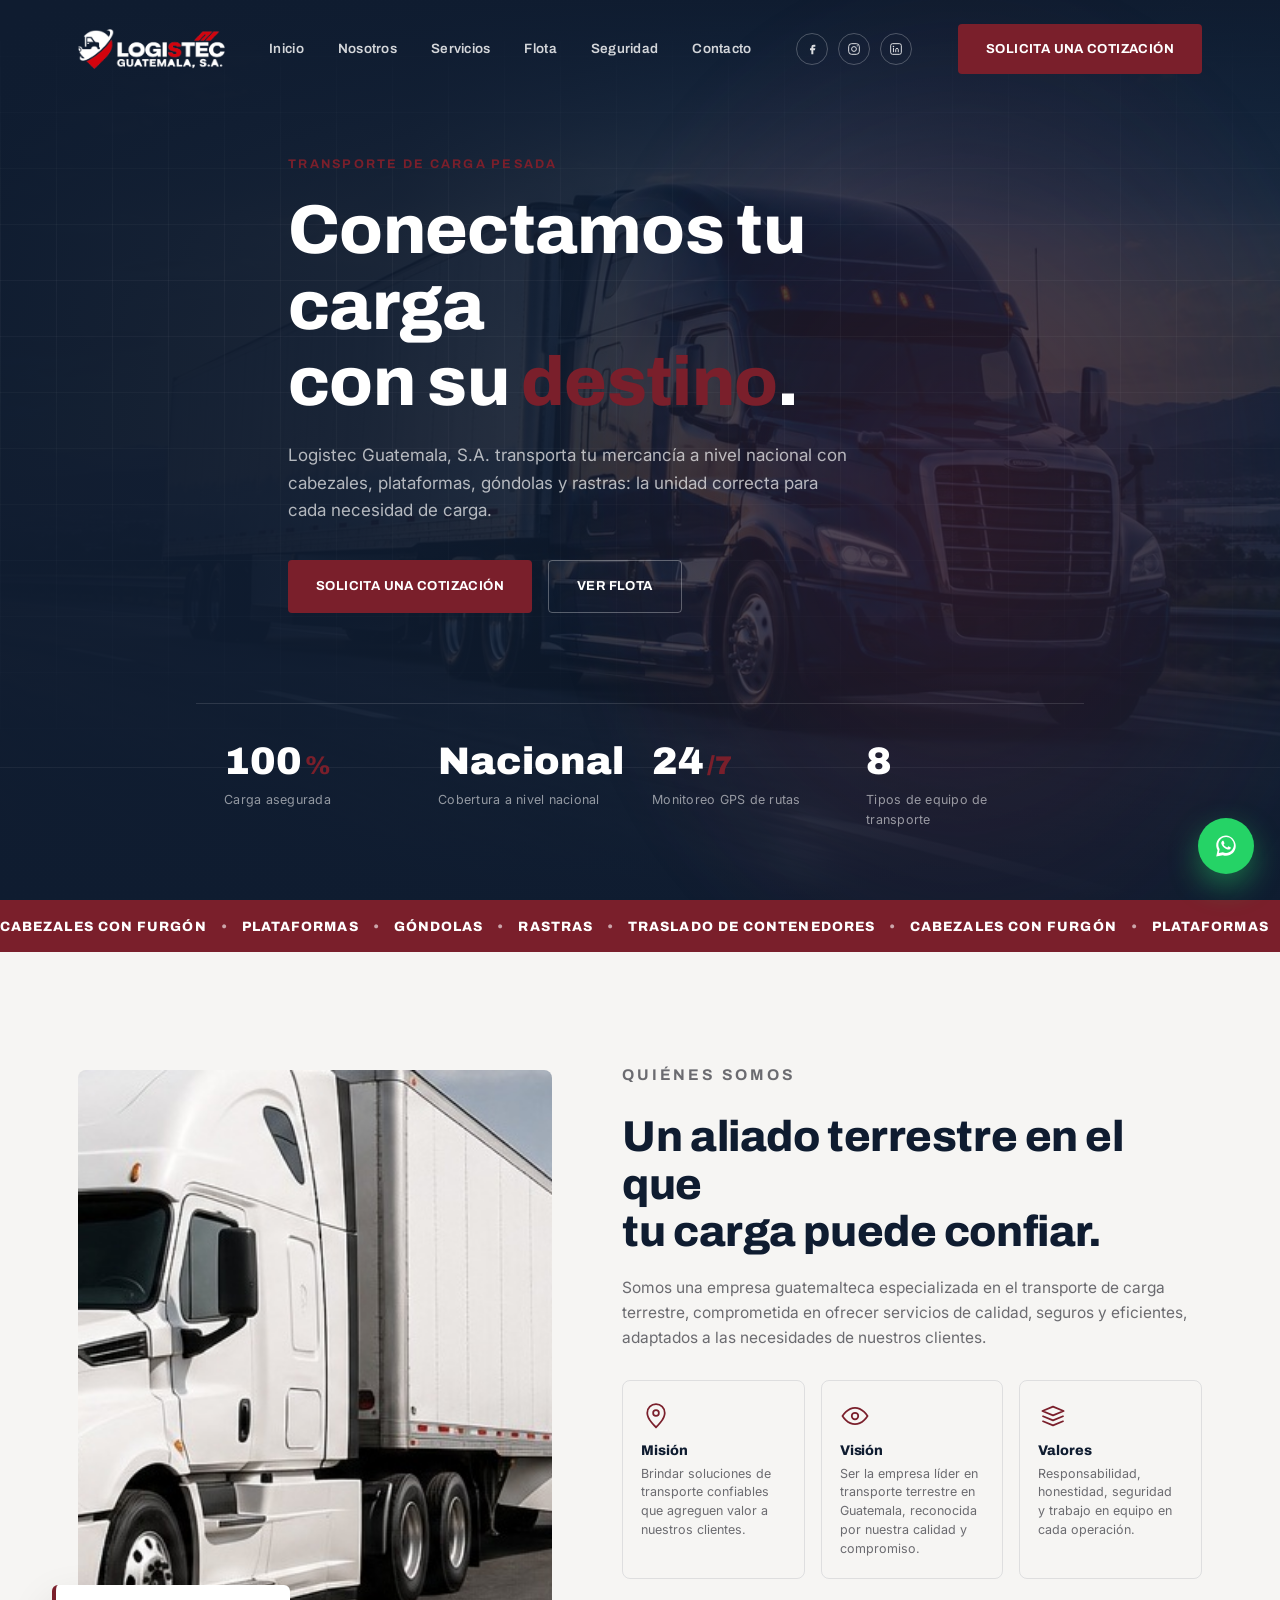
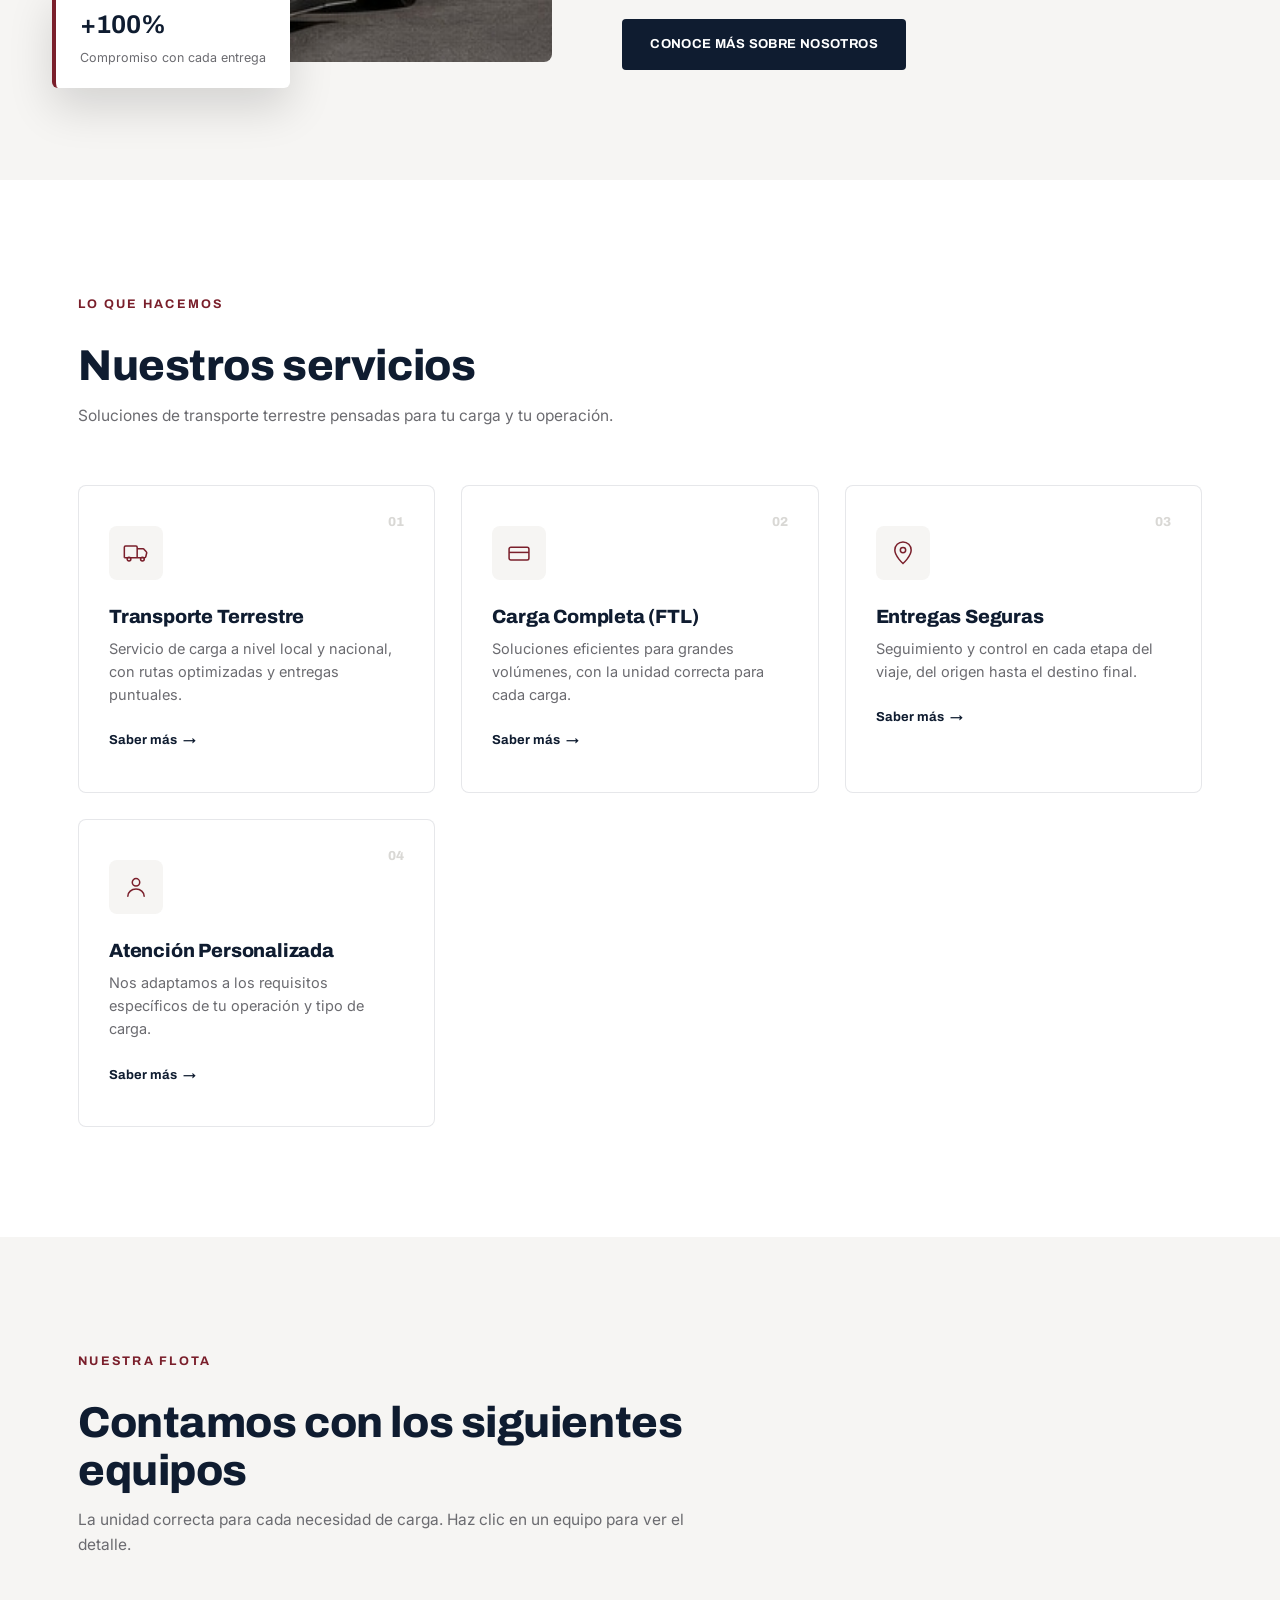
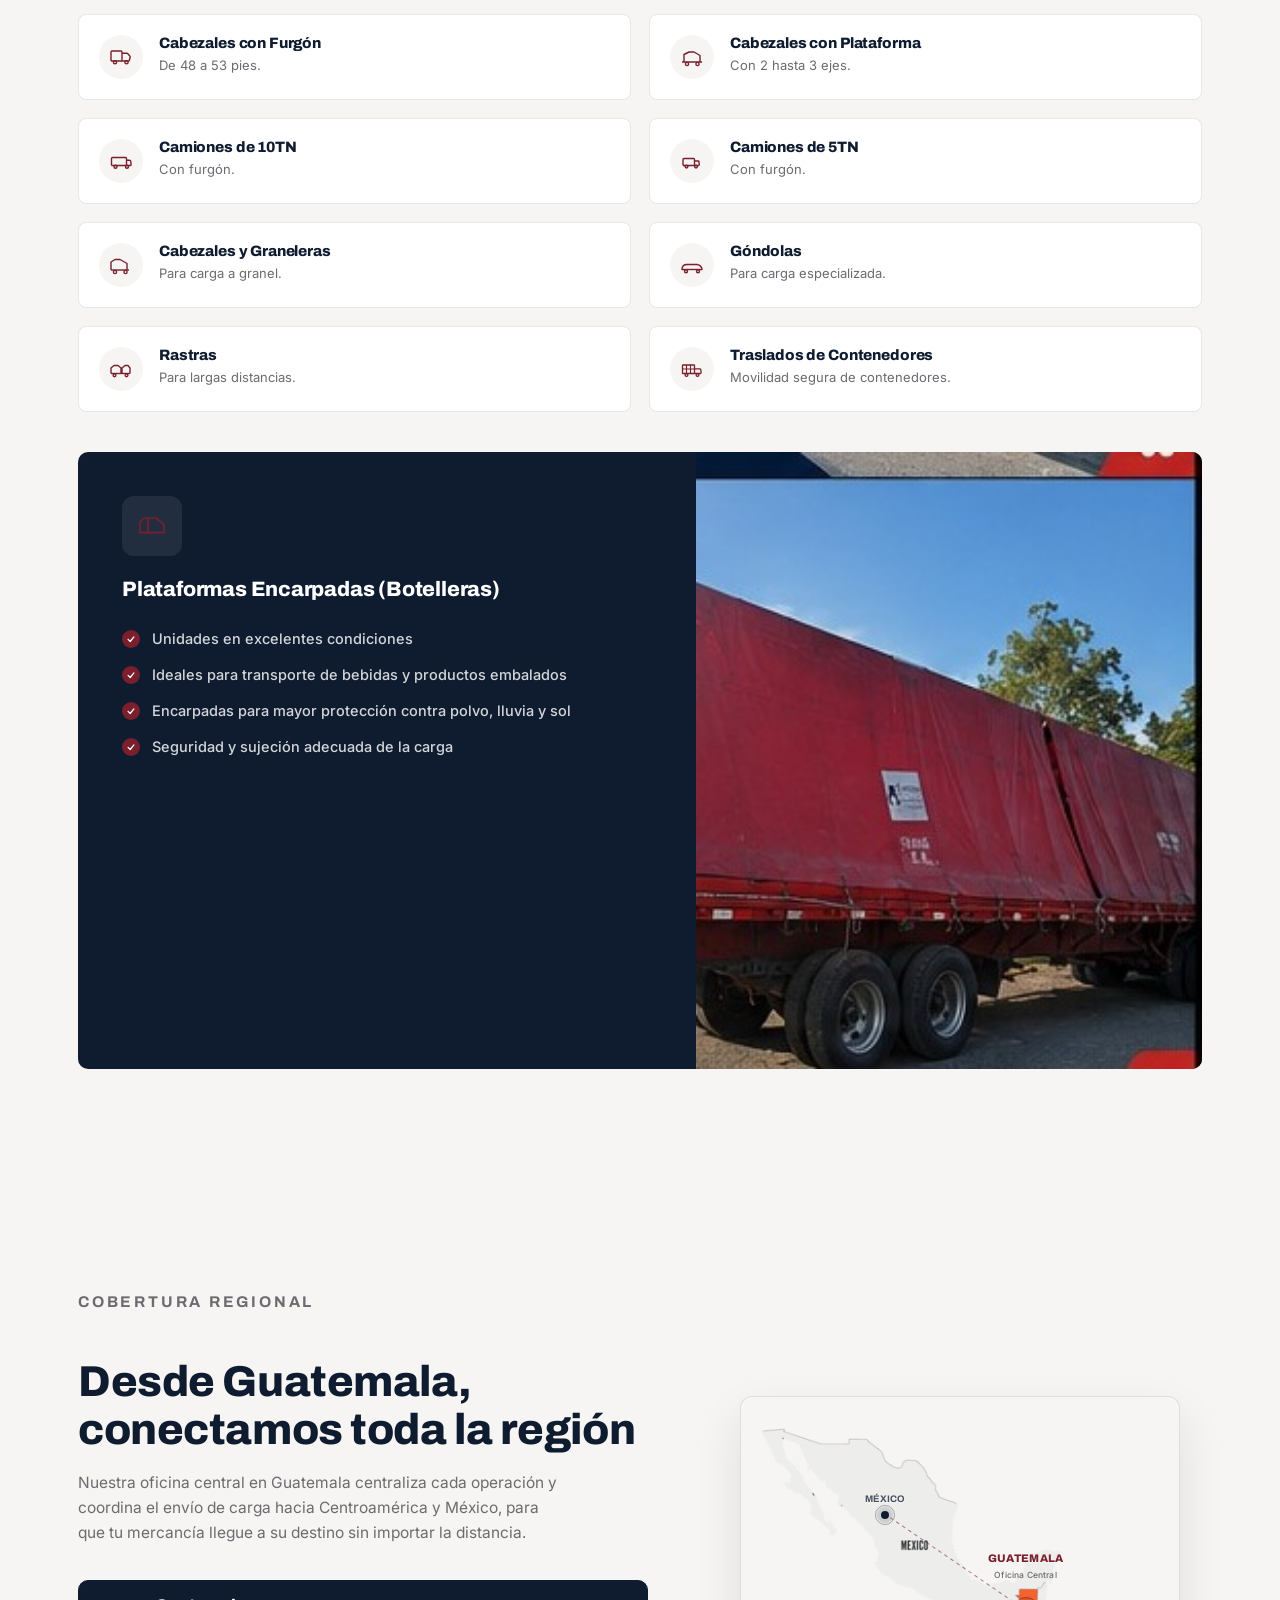
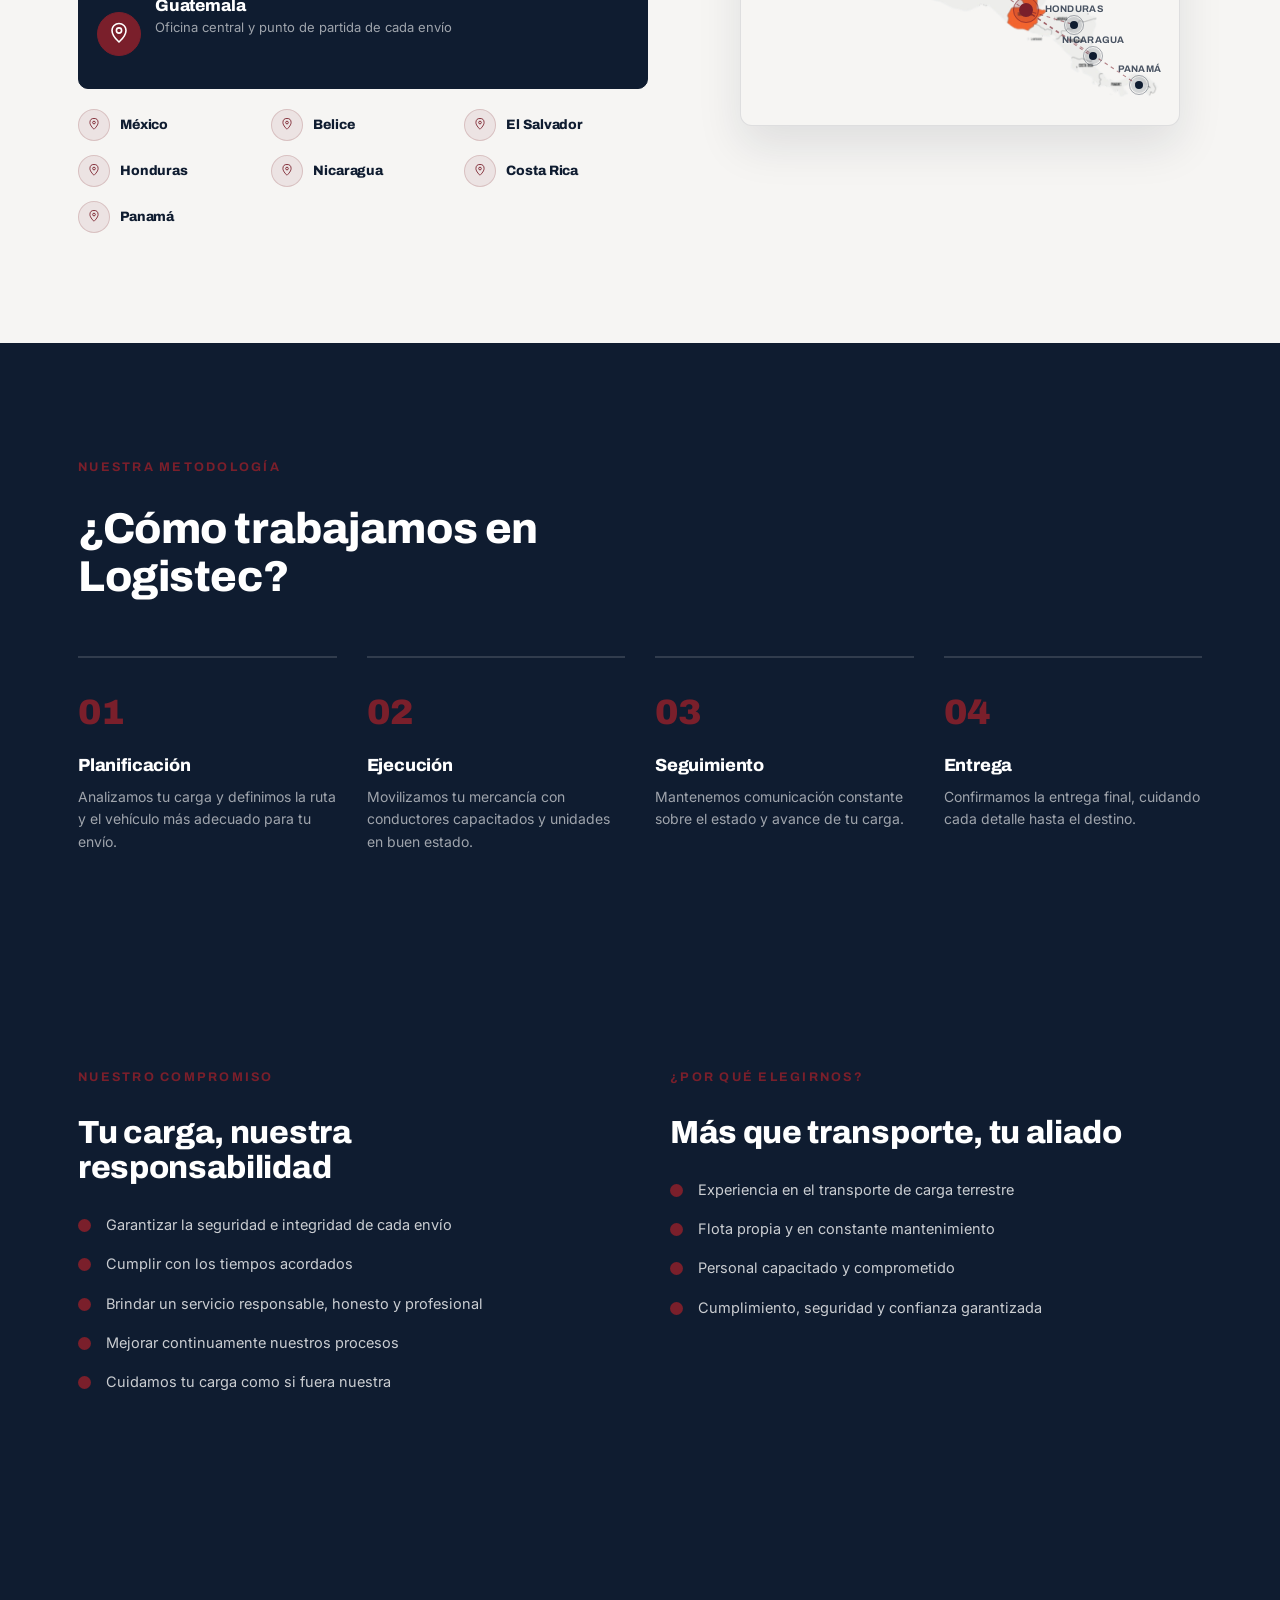
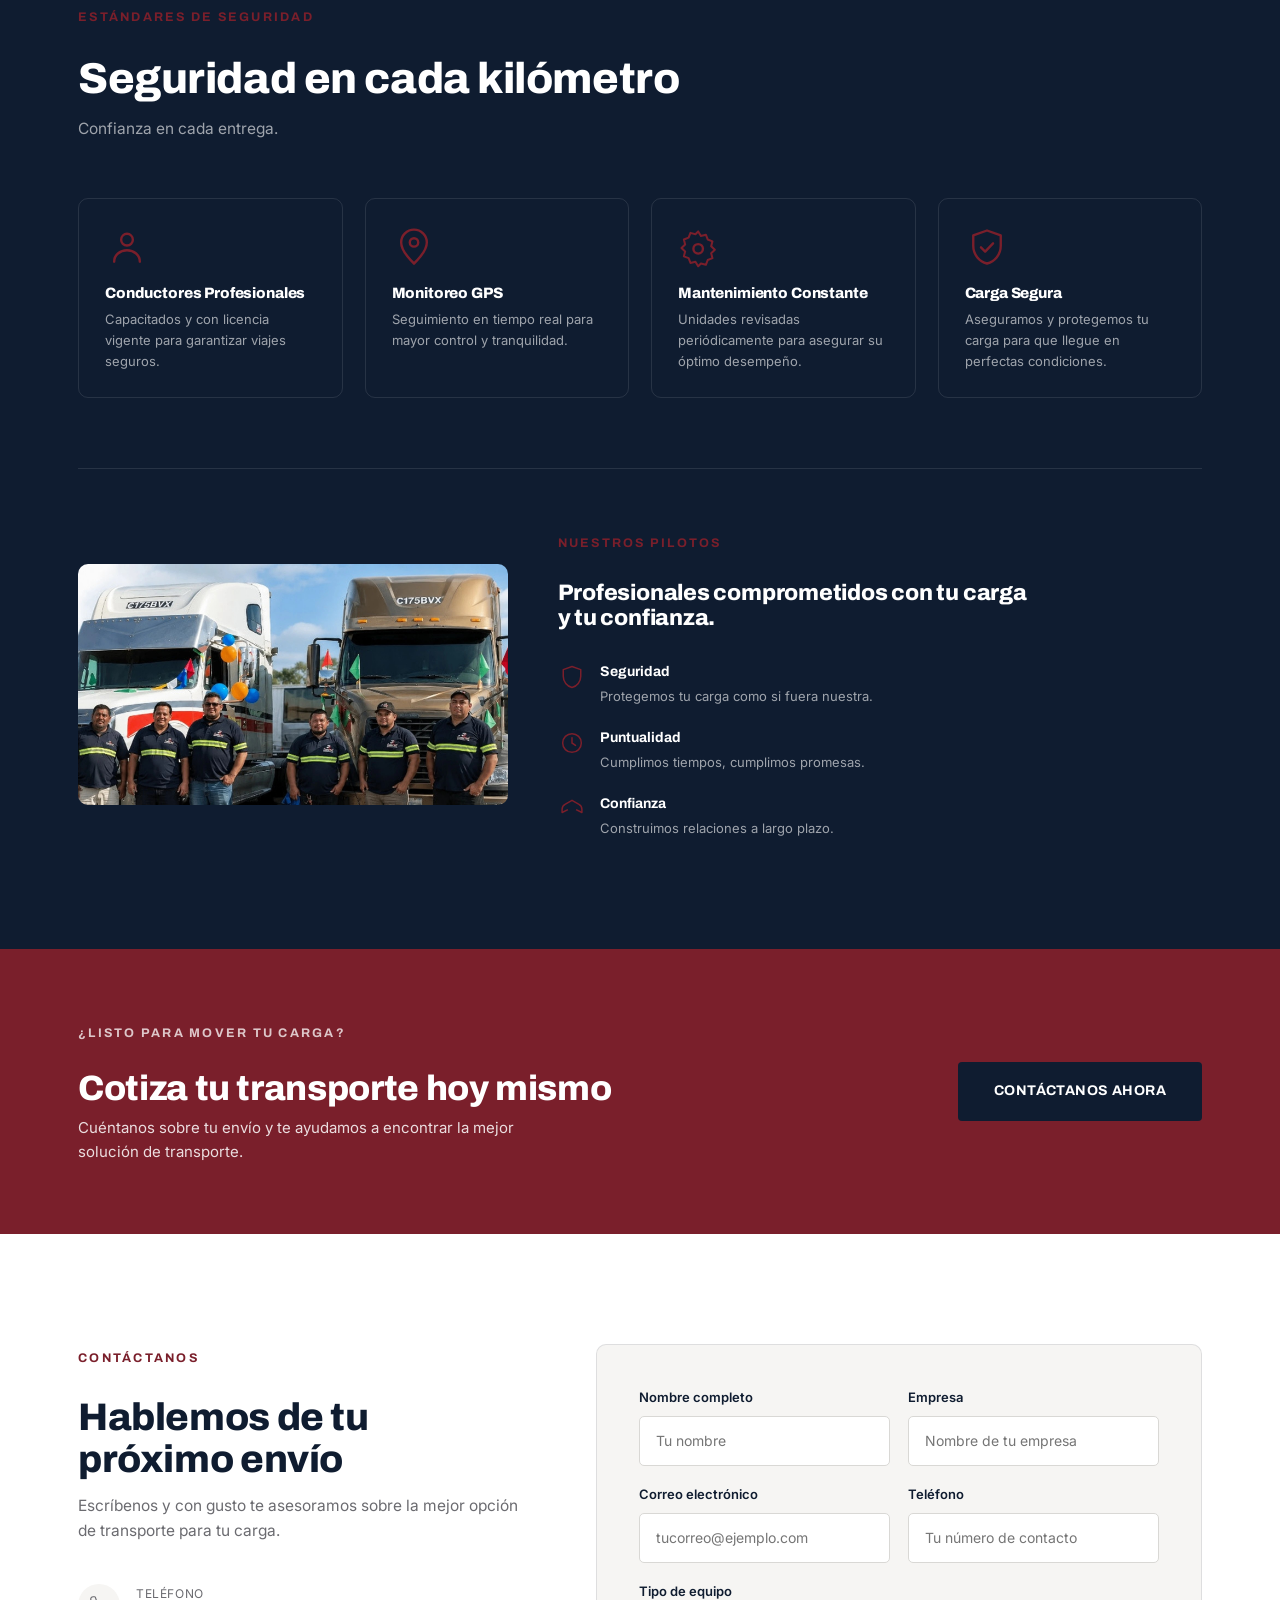
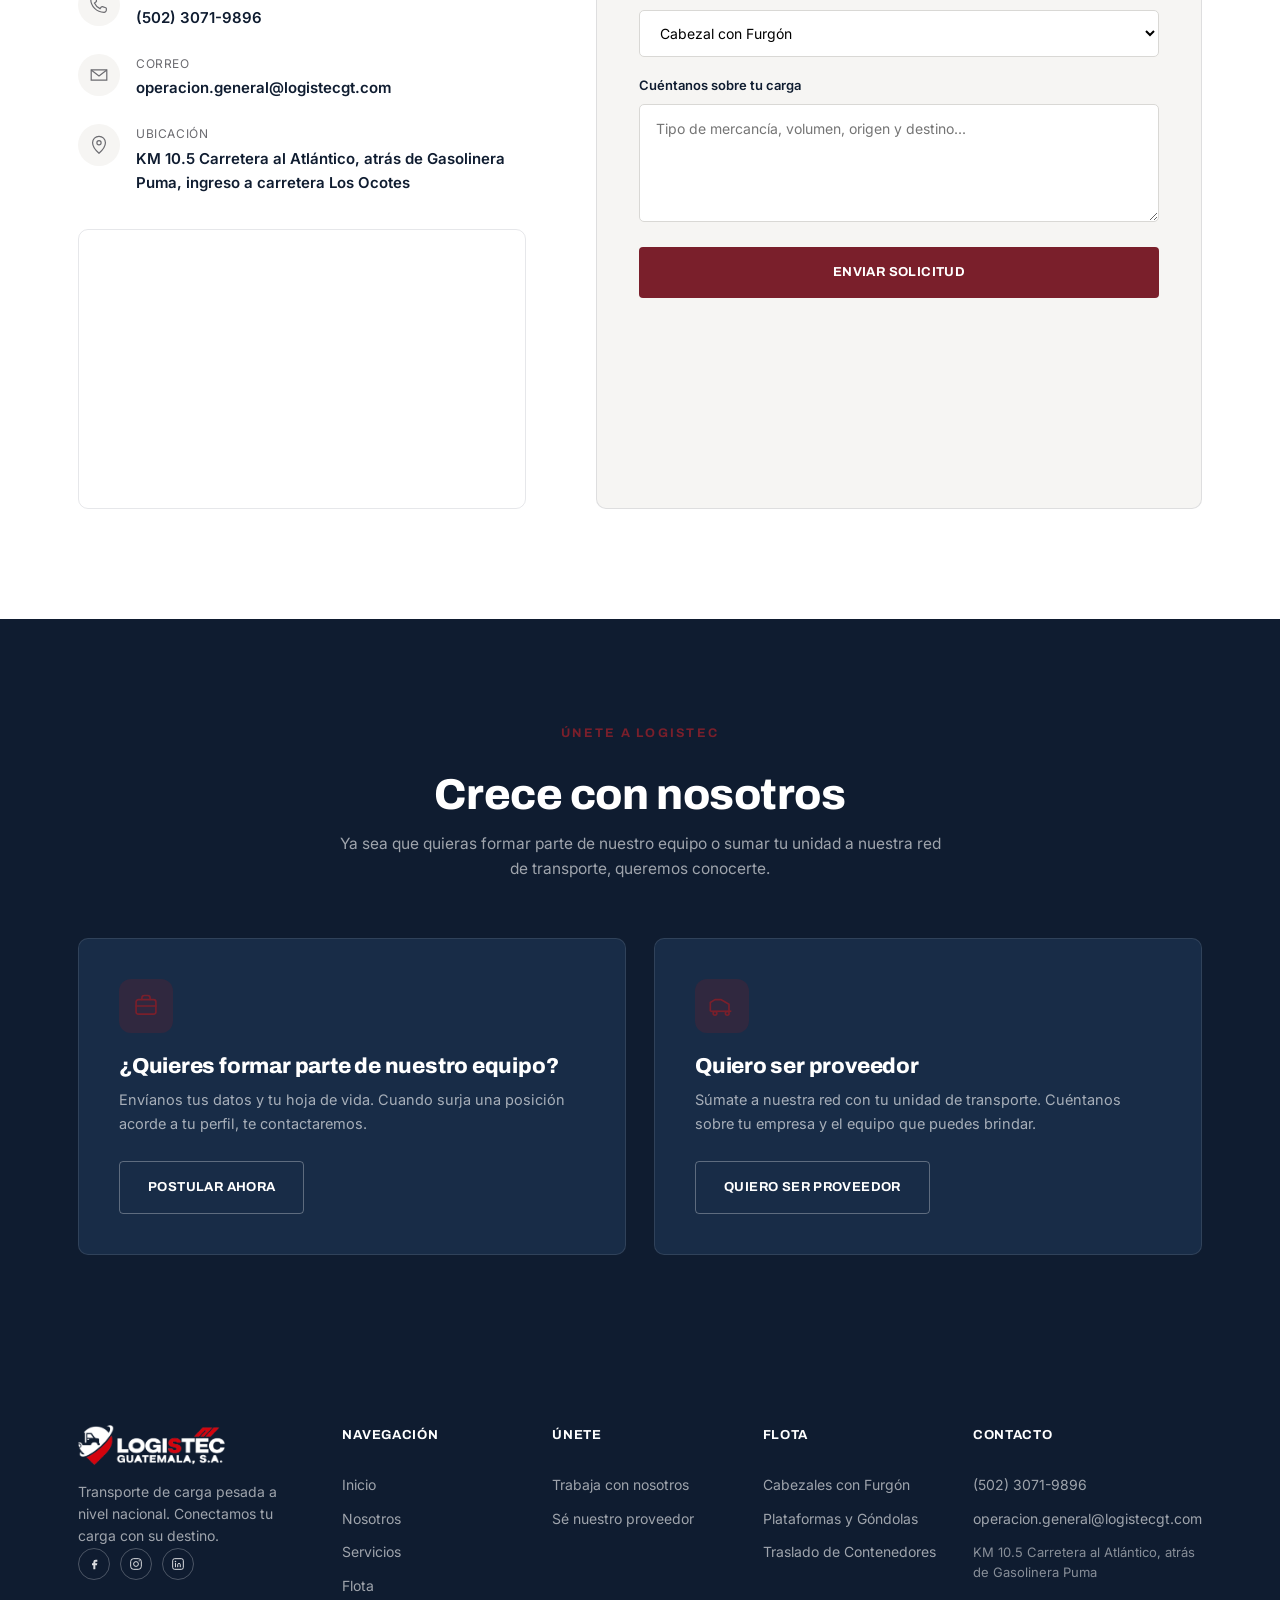
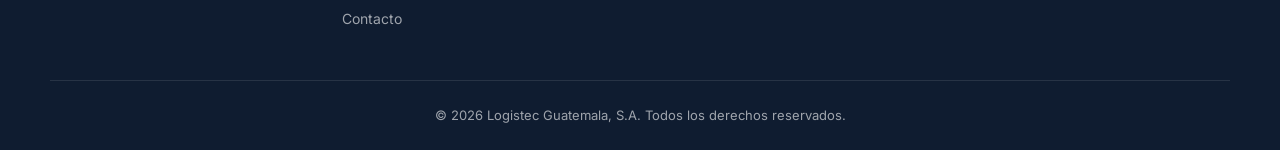
<file: index.html>
<!DOCTYPE html>
<html lang="es">
<head>
<meta charset="UTF-8">
<meta name="viewport" content="width=device-width, initial-scale=1.0">
<title>Logistec Guatemala | Transporte de Carga Pesada</title>
<meta name="google-site-verification" content="BpdxGlRQzGht1g1xFUie1-u_7kkaY4uQrIC8AtSw4Hs" />
<meta name="description" content="Logistec Guatemala, S.A. — Transporte de carga pesada a nivel nacional. Cabezales, plataformas, góndolas, rastras y traslado de contenedores.">
<link rel="canonical" href="https://logistecgt.com/">

<meta property="og:type" content="website">
<meta property="og:title" content="Logistec Guatemala | Transporte de Carga Pesada">
<meta property="og:description" content="Logistec Guatemala, S.A. — Transporte de carga pesada a nivel nacional. Cabezales, plataformas, góndolas, rastras y traslado de contenedores.">
<meta property="og:url" content="https://logistecgt.com/">
<meta property="og:image" content="https://logistecgt.com/assets/hero-truck.jpg">
<meta property="og:locale" content="es_GT">
<meta name="twitter:card" content="summary_large_image">
<meta name="twitter:title" content="Logistec Guatemala | Transporte de Carga Pesada">
<meta name="twitter:description" content="Logistec Guatemala, S.A. — Transporte de carga pesada a nivel nacional. Cabezales, plataformas, góndolas, rastras y traslado de contenedores.">
<meta name="twitter:image" content="https://logistecgt.com/assets/hero-truck.jpg">

<link rel="preconnect" href="https://fonts.googleapis.com">
<link rel="preconnect" href="https://fonts.gstatic.com" crossorigin>
<link href="https://fonts.googleapis.com/css2?family=Archivo:wght@400;500;600;700;800;900&family=Inter:wght@300;400;500;600;700&display=swap" rel="stylesheet">
<link rel="stylesheet" href="css/style.css">
</head>
<body>

<div id="preloader"><div class="loader-mark">LOGISTEC</div></div>

<!-- ===== HEADER ===== -->
<header id="header">
  <div class="container header-inner">
    <a href="#inicio" class="logo">
      <img src="assets/logistec-logo-white.png" alt="Logistec Guatemala, S.A." class="logo-img">
    </a>

    <nav id="nav" class="nav">
      <a href="#inicio">Inicio</a>
      <a href="#nosotros">Nosotros</a>
      <a href="#servicios">Servicios</a>
      <a href="#flota">Flota</a>
      <a href="#seguridad">Seguridad</a>
      <a href="#contacto">Contacto</a>
    </nav>

    <div class="header-actions">
      <div class="social-row social-row--header">
        <a href="#" class="social-icon" aria-label="Facebook" target="_blank" rel="noopener">
          <svg viewBox="0 0 24 24" fill="none"><path d="M15 8.5h2V5.5h-2.5A3.5 3.5 0 0 0 11 9v2H9v3h2v6h3v-6h2.4l.6-3H14V9c0-.4.2-.5.5-.5Z" fill="currentColor"/></svg>
        </a>
        <a href="#" class="social-icon" aria-label="Instagram" target="_blank" rel="noopener">
          <svg viewBox="0 0 24 24" fill="none"><rect x="4" y="4" width="16" height="16" rx="4.5" stroke="currentColor" stroke-width="1.5"/><circle cx="12" cy="12" r="3.6" stroke="currentColor" stroke-width="1.5"/><circle cx="16.8" cy="7.2" r="1" fill="currentColor"/></svg>
        </a>
        <a href="#" class="social-icon" aria-label="LinkedIn" target="_blank" rel="noopener">
          <svg viewBox="0 0 24 24" fill="none"><rect x="4" y="4" width="16" height="16" rx="3" stroke="currentColor" stroke-width="1.5"/><circle cx="8.2" cy="8.4" r="1.15" fill="currentColor"/><path d="M8.2 11v5.2M11.6 16.2V13c0-1.1.7-2 2-2s1.8.9 1.8 2v3.2" stroke="currentColor" stroke-width="1.5" stroke-linecap="round"/></svg>
        </a>
      </div>
      <a href="#contacto" class="btn btn-primary btn-nav">Solicita una cotización</a>
    </div>

    <button id="burger" class="burger" aria-label="Abrir menú">
      <span></span><span></span><span></span>
    </button>
  </div>
</header>

<!-- ===== HERO ===== -->
<section id="inicio" class="hero">
  <div class="hero-bg">
    <div class="hero-photo">
      <img src="assets/hero-truck.jpg" alt="">
    </div>
    <div class="hero-road"></div>
    <div class="hero-grid"></div>
  </div>

  <div class="hero-truck-lane" aria-hidden="true">
    <svg class="hero-truck" viewBox="0 0 64 28" fill="none">
      <path d="M1 20V8a1.2 1.2 0 0 1 1.2-1.2h20A1.2 1.2 0 0 1 23.4 8v12" stroke="currentColor" stroke-width="1.6" stroke-linejoin="round"/>
      <path d="M23.4 12h9.4c.5 0 1 .2 1.3.6l4.6 5.4c.3.4.5.9.5 1.4V20" stroke="currentColor" stroke-width="1.6" stroke-linejoin="round"/>
      <path d="M1 20h1.5M23.4 20h9.9M39.2 20h2.8" stroke="currentColor" stroke-width="1.6" stroke-linecap="round"/>
      <circle cx="9" cy="21" r="3" stroke="currentColor" stroke-width="1.6"/>
      <circle cx="35.5" cy="21" r="3" stroke="currentColor" stroke-width="1.6"/>
      <line x1="1" y1="26" x2="63" y2="26" stroke="currentColor" stroke-width="1.2" stroke-dasharray="3 4"/>
    </svg>
  </div>

  <div class="container hero-inner">
    <p class="eyebrow reveal">TRANSPORTE DE CARGA PESADA</p>
    <h1 class="reveal">Conectamos tu carga<br>con su <span class="accent">destino</span>.</h1>
    <p class="hero-sub reveal">
      Logistec Guatemala, S.A. transporta tu mercancía a nivel nacional con cabezales,
      plataformas, góndolas y rastras: la unidad correcta para cada necesidad de carga.
    </p>
    <div class="hero-actions reveal">
      <a href="#contacto" class="btn btn-primary">Solicita una cotización</a>
      <a href="#flota" class="btn btn-outline">Ver flota</a>
    </div>
  </div>

  <div class="hero-stats container reveal">
    <div class="stat">
      <div class="stat-top"><span class="stat-num" data-count="100">0</span><span class="stat-suffix">%</span></div>
      <span class="stat-label">Carga asegurada</span>
    </div>
    <div class="stat">
      <div class="stat-top"><span class="stat-num">Nacional</span></div>
      <span class="stat-label">Cobertura a nivel nacional</span>
    </div>
    <div class="stat">
      <div class="stat-top"><span class="stat-num" data-count="24">0</span><span class="stat-suffix">/7</span></div>
      <span class="stat-label">Monitoreo GPS de rutas</span>
    </div>
    <div class="stat">
      <div class="stat-top"><span class="stat-num" data-count="8">0</span></div>
      <span class="stat-label">Tipos de equipo de transporte</span>
    </div>
  </div>
</section>

<!-- ===== MARQUEE ===== -->
<div class="marquee">
  <div class="marquee-track">
    <span>CABEZALES CON FURGÓN</span><span class="dot">•</span>
    <span>PLATAFORMAS</span><span class="dot">•</span>
    <span>GÓNDOLAS</span><span class="dot">•</span>
    <span>RASTRAS</span><span class="dot">•</span>
    <span>TRASLADO DE CONTENEDORES</span><span class="dot">•</span>
    <span>CABEZALES CON FURGÓN</span><span class="dot">•</span>
    <span>PLATAFORMAS</span><span class="dot">•</span>
    <span>GÓNDOLAS</span><span class="dot">•</span>
    <span>RASTRAS</span><span class="dot">•</span>
    <span>TRASLADO DE CONTENEDORES</span><span class="dot">•</span>
  </div>
</div>

<!-- ===== SOBRE NOSOTROS ===== -->
<section id="nosotros" class="about">
  <div class="container about-inner">
    <div class="about-media reveal">
      <div class="media-frame">
        <img src="assets/about-truck.jpg" alt="Camión de Logistec Guatemala en carretera">
      </div>
      <div class="media-badge">
        <strong>+100%</strong>
        <p>Compromiso con cada entrega</p>
      </div>
    </div>

    <div class="about-content">
      <p class="eyebrow reveal">QUIÉNES SOMOS</p>
      <h2 class="reveal">Un aliado terrestre en el que<br>tu carga puede confiar.</h2>
      <p class="reveal">
        Somos una empresa guatemalteca especializada en el transporte de carga terrestre,
        comprometida en ofrecer servicios de calidad, seguros y eficientes, adaptados a
        las necesidades de nuestros clientes.
      </p>

      <div class="mvv-row reveal">
        <div class="mvv-item">
          <span class="mvv-icon">
            <svg viewBox="0 0 24 24" fill="none"><path d="M12 21s-7-6.2-7-11.5A7 7 0 0 1 19 9.5C19 14.8 12 21 12 21Z" stroke="currentColor" stroke-width="1.4"/><circle cx="12" cy="9.5" r="2.3" stroke="currentColor" stroke-width="1.4"/></svg>
          </span>
          <h4>Misión</h4>
          <p>Brindar soluciones de transporte confiables que agreguen valor a nuestros clientes.</p>
        </div>
        <div class="mvv-item">
          <span class="mvv-icon">
            <svg viewBox="0 0 24 24" fill="none"><path d="M2 12s3.8-6.5 10-6.5S22 12 22 12s-3.8 6.5-10 6.5S2 12 2 12Z" stroke="currentColor" stroke-width="1.4"/><circle cx="12" cy="12" r="2.6" stroke="currentColor" stroke-width="1.4"/></svg>
          </span>
          <h4>Visión</h4>
          <p>Ser la empresa líder en transporte terrestre en Guatemala, reconocida por nuestra calidad y compromiso.</p>
        </div>
        <div class="mvv-item">
          <span class="mvv-icon">
            <svg viewBox="0 0 24 24" fill="none"><path d="M12 4.5 3.5 8l8.5 3.5L20.5 8 12 4.5Z" stroke="currentColor" stroke-width="1.4" stroke-linejoin="round"/><path d="M3.5 12 12 15.5 20.5 12M3.5 16 12 19.5 20.5 16" stroke="currentColor" stroke-width="1.4" stroke-linejoin="round"/></svg>
          </span>
          <h4>Valores</h4>
          <p>Responsabilidad, honestidad, seguridad y trabajo en equipo en cada operación.</p>
        </div>
      </div>

      <a href="#contacto" class="btn btn-dark reveal">Conoce más sobre nosotros</a>
    </div>
  </div>
</section>

<!-- ===== SERVICIOS ===== -->
<section id="servicios" class="services">
  <div class="container">
    <div class="section-head reveal">
      <p class="eyebrow">LO QUE HACEMOS</p>
      <h2>Nuestros servicios</h2>
      <p class="section-sub">Soluciones de transporte terrestre pensadas para tu carga y tu operación.</p>
    </div>

    <div class="services-grid">
      <article class="service-card reveal">
        <div class="service-num">01</div>
        <div class="service-icon">
          <svg viewBox="0 0 24 24" fill="none"><path d="M2 16V7a1 1 0 0 1 1-1h9a1 1 0 0 1 1 1v9M2 16h11M13 16h6.4a1 1 0 0 0 .97-.76l.8-3.2a1 1 0 0 0-.34-1.02L18.6 8.5a1 1 0 0 0-.63-.22H13" stroke="currentColor" stroke-width="1.3" stroke-linejoin="round"/><circle cx="6" cy="17.2" r="1.6" stroke="currentColor" stroke-width="1.3"/><circle cx="17.5" cy="17.2" r="1.6" stroke="currentColor" stroke-width="1.3"/></svg>
        </div>
        <h3>Transporte Terrestre</h3>
        <p>Servicio de carga a nivel local y nacional, con rutas optimizadas y entregas puntuales.</p>
        <a href="#contacto" class="service-link">Saber más <span>→</span></a>
      </article>

      <article class="service-card reveal">
        <div class="service-num">02</div>
        <div class="service-icon">
          <svg viewBox="0 0 24 24" fill="none"><rect x="3.5" y="7" width="17" height="11" rx="1.5" stroke="currentColor" stroke-width="1.3"/><path d="M3.5 11.5h17" stroke="currentColor" stroke-width="1.3"/></svg>
        </div>
        <h3>Carga Completa (FTL)</h3>
        <p>Soluciones eficientes para grandes volúmenes, con la unidad correcta para cada carga.</p>
        <a href="#contacto" class="service-link">Saber más <span>→</span></a>
      </article>

      <article class="service-card reveal">
        <div class="service-num">03</div>
        <div class="service-icon">
          <svg viewBox="0 0 24 24" fill="none"><path d="M12 21s-7-6.2-7-11.5A7 7 0 0 1 19 9.5C19 14.8 12 21 12 21Z" stroke="currentColor" stroke-width="1.3"/><circle cx="12" cy="9.5" r="2.3" stroke="currentColor" stroke-width="1.3"/></svg>
        </div>
        <h3>Entregas Seguras</h3>
        <p>Seguimiento y control en cada etapa del viaje, del origen hasta el destino final.</p>
        <a href="#contacto" class="service-link">Saber más <span>→</span></a>
      </article>

      <article class="service-card reveal">
        <div class="service-num">04</div>
        <div class="service-icon">
          <svg viewBox="0 0 24 24" fill="none"><circle cx="12" cy="8" r="3.2" stroke="currentColor" stroke-width="1.3"/><path d="M5 20c0-3.6 3.1-6.2 7-6.2s7 2.6 7 6.2" stroke="currentColor" stroke-width="1.3" stroke-linecap="round"/></svg>
        </div>
        <h3>Atención Personalizada</h3>
        <p>Nos adaptamos a los requisitos específicos de tu operación y tipo de carga.</p>
        <a href="#contacto" class="service-link">Saber más <span>→</span></a>
      </article>
    </div>
  </div>
</section>

<!-- ===== FLOTA / EQUIPOS ===== -->
<section id="flota" class="fleet">
  <div class="container">
    <div class="section-head reveal">
      <p class="eyebrow">NUESTRA FLOTA</p>
      <h2>Contamos con los siguientes equipos</h2>
      <p class="section-sub">La unidad correcta para cada necesidad de carga. Haz clic en un equipo para ver el detalle.</p>
    </div>

    <div class="fleet-grid reveal">
      <button type="button" class="fleet-item" data-img="assets/flota/cabezales-furgon.webp" data-title="Cabezales con Furgón" data-desc="Cabezales tipo tractocamión con trailer furgón (caja cerrada) de 48 a 53 pies, ideales para carga general que necesita ir protegida del clima y con mayor seguridad durante el trayecto.">
        <span class="fleet-icon">
          <svg viewBox="0 0 24 24" fill="none"><path d="M2 16V7a1 1 0 0 1 1-1h9a1 1 0 0 1 1 1v9M2 16h11M13 16h6.4a1 1 0 0 0 .97-.76l.8-3.2a1 1 0 0 0-.34-1.02L18.6 8.5a1 1 0 0 0-.63-.22H13" stroke="currentColor" stroke-width="1.4" stroke-linejoin="round"/><circle cx="6" cy="17.2" r="1.6" stroke="currentColor" stroke-width="1.4"/><circle cx="17.5" cy="17.2" r="1.6" stroke="currentColor" stroke-width="1.4"/></svg>
        </span>
        <div><h4>Cabezales con Furgón</h4><p>De 48 a 53 pies.</p></div>
      </button>
      <button type="button" class="fleet-item" data-img="assets/flota/cabezales-plataforma.webp" data-title="Cabezales con Plataforma" data-desc="Cabezales con plataforma (cama baja tipo flatbed) de 2 hasta 3 ejes, diseñados para carga de gran volumen, maquinaria o materiales que no requieren ir cubiertos.">
        <span class="fleet-icon">
          <svg viewBox="0 0 24 24" fill="none"><path d="M2 17h20M4 17V9.5l5-2.5h5l6 3.5V17" stroke="currentColor" stroke-width="1.4" stroke-linejoin="round"/><circle cx="7" cy="19" r="1.6" stroke="currentColor" stroke-width="1.4"/><circle cx="17.5" cy="19" r="1.6" stroke="currentColor" stroke-width="1.4"/></svg>
        </span>
        <div><h4>Cabezales con Plataforma</h4><p>Con 2 hasta 3 ejes.</p></div>
      </button>
      <button type="button" class="fleet-item" data-img="assets/flota/camion-10tn.webp" data-title="Camiones de 10TN" data-desc="Camiones rígidos con capacidad de 10 toneladas y caja furgón, ideales para distribución local y regional de carga media.">
        <span class="fleet-icon">
          <svg viewBox="0 0 24 24" fill="none"><path d="M2.5 16.5v-7a1 1 0 0 1 1-1h13a1 1 0 0 1 1 1v7" stroke="currentColor" stroke-width="1.4" stroke-linejoin="round"/><path d="M2.5 16.5h15M17.5 16.5h3.6a1 1 0 0 0 1-1.1l-.4-3.3a1 1 0 0 0-1-.9H17.5" stroke="currentColor" stroke-width="1.4" stroke-linejoin="round"/><circle cx="6.5" cy="17.7" r="1.5" stroke="currentColor" stroke-width="1.4"/><circle cx="18" cy="17.7" r="1.5" stroke="currentColor" stroke-width="1.4"/></svg>
        </span>
        <div><h4>Camiones de 10TN</h4><p>Con furgón.</p></div>
      </button>
      <button type="button" class="fleet-item" data-img="assets/flota/camion-5tn.webp" data-title="Camiones de 5TN" data-desc="Camiones rígidos más compactos, con capacidad de 5 toneladas y caja furgón, ideales para entregas urbanas y rutas de acceso limitado.">
        <span class="fleet-icon">
          <svg viewBox="0 0 24 24" fill="none"><path d="M3 16.5v-6a1 1 0 0 1 1-1h9.5a1 1 0 0 1 1 1v6" stroke="currentColor" stroke-width="1.4" stroke-linejoin="round"/><path d="M3 16.5h11.5M14.5 16.5h3.8a1 1 0 0 0 1-1.15l-.35-2.5a1 1 0 0 0-1-.85H14.5" stroke="currentColor" stroke-width="1.4" stroke-linejoin="round"/><circle cx="6.5" cy="17.6" r="1.4" stroke="currentColor" stroke-width="1.4"/><circle cx="16" cy="17.6" r="1.4" stroke="currentColor" stroke-width="1.4"/></svg>
        </span>
        <div><h4>Camiones de 5TN</h4><p>Con furgón.</p></div>
      </button>
      <button type="button" class="fleet-item" data-img="assets/flota/cabezales-graneleras.webp" data-title="Cabezales y Graneleras" data-desc="Unidades especializadas para el transporte de carga a granel, como granos y materiales sueltos.">
        <span class="fleet-icon">
          <svg viewBox="0 0 24 24" fill="none"><path d="M2 17V9l4-2.5h5l7 4V17" stroke="currentColor" stroke-width="1.4" stroke-linejoin="round"/><path d="M2 17h18" stroke="currentColor" stroke-width="1.4"/><circle cx="6" cy="19" r="1.6" stroke="currentColor" stroke-width="1.4"/><circle cx="16.5" cy="19" r="1.6" stroke="currentColor" stroke-width="1.4"/></svg>
        </span>
        <div><h4>Cabezales y Graneleras</h4><p>Para carga a granel.</p></div>
      </button>
      <button type="button" class="fleet-item" data-img="assets/flota/gondolas.webp" data-title="Góndolas" data-desc="Plataformas tipo góndola para el transporte de carga especializada y de dimensiones especiales.">
        <span class="fleet-icon">
          <svg viewBox="0 0 24 24" fill="none"><path d="M2 16.5c0-3 2-5 5-5h10c2 0 5 2 5 5" stroke="currentColor" stroke-width="1.4" stroke-linecap="round"/><path d="M2 16.5h20" stroke="currentColor" stroke-width="1.4"/><circle cx="6" cy="18.3" r="1.5" stroke="currentColor" stroke-width="1.4"/><circle cx="18" cy="18.3" r="1.5" stroke="currentColor" stroke-width="1.4"/></svg>
        </span>
        <div><h4>Góndolas</h4><p>Para carga especializada.</p></div>
      </button>
      <button type="button" class="fleet-item" data-img="assets/flota/rastras.webp" data-title="Rastras" data-desc="Cabezales con rastra (cama baja de gran capacidad) para el traslado de carga pesada en trayectos de larga distancia.">
        <span class="fleet-icon">
          <svg viewBox="0 0 24 24" fill="none"><path d="M2 16.5V11l3-2.5h4l3 2.5v5.5M13 16.5V11l3-2.5h3l2 2.5v5.5" stroke="currentColor" stroke-width="1.4" stroke-linejoin="round"/><path d="M2 16.5h19" stroke="currentColor" stroke-width="1.4"/><circle cx="5.5" cy="18.3" r="1.4" stroke="currentColor" stroke-width="1.4"/><circle cx="17.5" cy="18.3" r="1.4" stroke="currentColor" stroke-width="1.4"/></svg>
        </span>
        <div><h4>Rastras</h4><p>Para largas distancias.</p></div>
      </button>
      <button type="button" class="fleet-item" data-img="assets/flota/traslado-contenedores.webp" data-title="Traslados de Contenedores" data-desc="Servicio de traslado de contenedores con el equipo adecuado para su movilización segura hacia y desde puerto.">
        <span class="fleet-icon">
          <svg viewBox="0 0 24 24" fill="none"><rect x="2.5" y="8" width="12" height="8.5" rx="0.6" stroke="currentColor" stroke-width="1.3"/><path d="M2.5 12h12M6.5 8v8.5M10.5 8v8.5" stroke="currentColor" stroke-width="1.1"/><path d="M14.5 16.5h5.6a1 1 0 0 0 1-1.15l-.35-2.7a1 1 0 0 0-1-.85H14.5" stroke="currentColor" stroke-width="1.3" stroke-linejoin="round"/><circle cx="6.5" cy="18" r="1.4" stroke="currentColor" stroke-width="1.3"/><circle cx="17.5" cy="18" r="1.4" stroke="currentColor" stroke-width="1.3"/></svg>
        </span>
        <div><h4>Traslados de Contenedores</h4><p>Movilidad segura de contenedores.</p></div>
      </button>
    </div>

    <div class="fleet-feature reveal">
      <div class="fleet-feature-content">
        <div class="fleet-feature-icon">
          <svg viewBox="0 0 24 24" fill="none"><path d="M3 17V9l3-3h9l6 5v6" stroke="currentColor" stroke-width="1.3" stroke-linejoin="round"/><path d="M3 17h18M9 6v11" stroke="currentColor" stroke-width="1.3"/></svg>
        </div>
        <h3>Plataformas Encarpadas (Botelleras)</h3>
        <ul class="check-list">
          <li>Unidades en excelentes condiciones</li>
          <li>Ideales para transporte de bebidas y productos embalados</li>
          <li>Encarpadas para mayor protección contra polvo, lluvia y sol</li>
          <li>Seguridad y sujeción adecuada de la carga</li>
        </ul>
      </div>
      <div class="fleet-feature-media">
        <img src="assets/encarpada.jpg" alt="Plataforma encarpada de Logistec Guatemala">
      </div>
    </div>
  </div>
</section>

<!-- ===== COBERTURA REGIONAL ===== -->
<section id="cobertura" class="coverage">
  <div class="container coverage-inner">
    <div class="coverage-content reveal">
      <p class="eyebrow">COBERTURA REGIONAL</p>
      <h2>Desde Guatemala, conectamos toda la región</h2>
      <p>
        Nuestra oficina central en Guatemala centraliza cada operación y coordina
        el envío de carga hacia Centroamérica y México, para que tu mercancía
        llegue a su destino sin importar la distancia.
      </p>

      <div class="coverage-list">
        <div class="coverage-item coverage-item--hub">
          <span class="coverage-pin coverage-pin--hub">
            <svg viewBox="0 0 24 24" fill="none"><path d="M12 21s-7-6.2-7-11.5A7 7 0 0 1 19 9.5C19 14.8 12 21 12 21Z" stroke="currentColor" stroke-width="1.6"/><circle cx="12" cy="9.5" r="2.6" stroke="currentColor" stroke-width="1.6"/></svg>
          </span>
          <div>
            <h4>Guatemala</h4>
            <p>Oficina central y punto de partida de cada envío</p>
          </div>
        </div>

        <div class="coverage-grid">
          <div class="coverage-item">
            <span class="coverage-pin">
              <svg viewBox="0 0 24 24" fill="none"><path d="M12 21s-7-6.2-7-11.5A7 7 0 0 1 19 9.5C19 14.8 12 21 12 21Z" stroke="currentColor" stroke-width="1.5"/><circle cx="12" cy="9.5" r="2.3" stroke="currentColor" stroke-width="1.5"/></svg>
            </span>
            <h4>México</h4>
          </div>
          <div class="coverage-item">
            <span class="coverage-pin">
              <svg viewBox="0 0 24 24" fill="none"><path d="M12 21s-7-6.2-7-11.5A7 7 0 0 1 19 9.5C19 14.8 12 21 12 21Z" stroke="currentColor" stroke-width="1.5"/><circle cx="12" cy="9.5" r="2.3" stroke="currentColor" stroke-width="1.5"/></svg>
            </span>
            <h4>Belice</h4>
          </div>
          <div class="coverage-item">
            <span class="coverage-pin">
              <svg viewBox="0 0 24 24" fill="none"><path d="M12 21s-7-6.2-7-11.5A7 7 0 0 1 19 9.5C19 14.8 12 21 12 21Z" stroke="currentColor" stroke-width="1.5"/><circle cx="12" cy="9.5" r="2.3" stroke="currentColor" stroke-width="1.5"/></svg>
            </span>
            <h4>El Salvador</h4>
          </div>
          <div class="coverage-item">
            <span class="coverage-pin">
              <svg viewBox="0 0 24 24" fill="none"><path d="M12 21s-7-6.2-7-11.5A7 7 0 0 1 19 9.5C19 14.8 12 21 12 21Z" stroke="currentColor" stroke-width="1.5"/><circle cx="12" cy="9.5" r="2.3" stroke="currentColor" stroke-width="1.5"/></svg>
            </span>
            <h4>Honduras</h4>
          </div>
          <div class="coverage-item">
            <span class="coverage-pin">
              <svg viewBox="0 0 24 24" fill="none"><path d="M12 21s-7-6.2-7-11.5A7 7 0 0 1 19 9.5C19 14.8 12 21 12 21Z" stroke="currentColor" stroke-width="1.5"/><circle cx="12" cy="9.5" r="2.3" stroke="currentColor" stroke-width="1.5"/></svg>
            </span>
            <h4>Nicaragua</h4>
          </div>
          <div class="coverage-item">
            <span class="coverage-pin">
              <svg viewBox="0 0 24 24" fill="none"><path d="M12 21s-7-6.2-7-11.5A7 7 0 0 1 19 9.5C19 14.8 12 21 12 21Z" stroke="currentColor" stroke-width="1.5"/><circle cx="12" cy="9.5" r="2.3" stroke="currentColor" stroke-width="1.5"/></svg>
            </span>
            <h4>Costa Rica</h4>
          </div>
          <div class="coverage-item">
            <span class="coverage-pin">
              <svg viewBox="0 0 24 24" fill="none"><path d="M12 21s-7-6.2-7-11.5A7 7 0 0 1 19 9.5C19 14.8 12 21 12 21Z" stroke="currentColor" stroke-width="1.5"/><circle cx="12" cy="9.5" r="2.3" stroke="currentColor" stroke-width="1.5"/></svg>
            </span>
            <h4>Panamá</h4>
          </div>
        </div>
      </div>
    </div>

    <div class="coverage-map reveal">
      <div class="map-plate">
        <img src="assets/mapa-cobertura.png" alt="Mapa de cobertura de Logistec Guatemala: México y Centroamérica, con Guatemala señalada" class="map-plate-img">

        <svg class="map-lines" viewBox="0 0 480 360" preserveAspectRatio="none" fill="none">
          <path d="M312 234 L160 130" stroke="currentColor" stroke-width="1.2" stroke-dasharray="4 4"/>
          <path d="M312 234 L365 250" stroke="currentColor" stroke-width="1.2" stroke-dasharray="4 4"/>
          <path d="M312 234 L385 285" stroke="currentColor" stroke-width="1.2" stroke-dasharray="4 4"/>
          <path d="M312 234 L438 318" stroke="currentColor" stroke-width="1.2" stroke-dasharray="4 4"/>
        </svg>

        <span class="map-label" style="top:36%; left:33%;">MÉXICO</span>
        <span class="map-label" style="top:69.5%; left:76%;">HONDURAS</span>
        <span class="map-label" style="top:79%; left:80.5%;">NICARAGUA</span>
        <span class="map-label" style="top:88%; left:91%;">PANAMÁ</span>
        <span class="map-label map-label--hub" style="top:65%; left:65%;">GUATEMALA<br><small>Oficina Central</small></span>

        <div class="map-dot" style="top:36%; left:33%;"></div>
        <div class="map-dot" style="top:69.5%; left:76%;"></div>
        <div class="map-dot" style="top:79%; left:80.5%;"></div>
        <div class="map-dot" style="top:88%; left:91%;"></div>
        <div class="map-dot map-dot--hub" style="top:65%; left:65%;"></div>
      </div>
    </div>
  </div>
</section>

<!-- ===== METODOLOGÍA ===== -->
<section class="method">
  <div class="container">
    <div class="section-head reveal light">
      <p class="eyebrow">NUESTRA METODOLOGÍA</p>
      <h2>¿Cómo trabajamos en Logistec?</h2>
    </div>

    <div class="method-grid">
      <div class="method-item reveal">
        <span class="method-num">01</span>
        <h3>Planificación</h3>
        <p>Analizamos tu carga y definimos la ruta y el vehículo más adecuado para tu envío.</p>
      </div>
      <div class="method-item reveal">
        <span class="method-num">02</span>
        <h3>Ejecución</h3>
        <p>Movilizamos tu mercancía con conductores capacitados y unidades en buen estado.</p>
      </div>
      <div class="method-item reveal">
        <span class="method-num">03</span>
        <h3>Seguimiento</h3>
        <p>Mantenemos comunicación constante sobre el estado y avance de tu carga.</p>
      </div>
      <div class="method-item reveal">
        <span class="method-num">04</span>
        <h3>Entrega</h3>
        <p>Confirmamos la entrega final, cuidando cada detalle hasta el destino.</p>
      </div>
    </div>
  </div>
</section>

<!-- ===== COMPROMISO + POR QUÉ ELEGIRNOS ===== -->
<section class="commitment">
  <div class="container commitment-inner">
    <div class="commitment-col reveal">
      <p class="eyebrow">NUESTRO COMPROMISO</p>
      <h2>Tu carga, nuestra responsabilidad</h2>
      <ul class="commitment-list">
        <li>Garantizar la seguridad e integridad de cada envío</li>
        <li>Cumplir con los tiempos acordados</li>
        <li>Brindar un servicio responsable, honesto y profesional</li>
        <li>Mejorar continuamente nuestros procesos</li>
        <li>Cuidamos tu carga como si fuera nuestra</li>
      </ul>
    </div>
    <div class="commitment-col reveal">
      <p class="eyebrow">¿POR QUÉ ELEGIRNOS?</p>
      <h2>Más que transporte, tu aliado</h2>
      <ul class="commitment-list">
        <li>Experiencia en el transporte de carga terrestre</li>
        <li>Flota propia y en constante mantenimiento</li>
        <li>Personal capacitado y comprometido</li>
        <li>Cumplimiento, seguridad y confianza garantizada</li>
      </ul>
    </div>
  </div>
</section>

<!-- ===== SEGURIDAD + PILOTOS ===== -->
<section id="seguridad" class="safety">
  <div class="container">
    <div class="section-head reveal light">
      <p class="eyebrow">ESTÁNDARES DE SEGURIDAD</p>
      <h2>Seguridad en cada kilómetro</h2>
      <p class="section-sub section-sub--light">Confianza en cada entrega.</p>
    </div>

    <div class="safety-grid">
      <div class="safety-item reveal">
        <span class="safety-icon">
          <svg viewBox="0 0 24 24" fill="none"><circle cx="12" cy="8" r="3.2" stroke="currentColor" stroke-width="1.3"/><path d="M5 20c0-3.6 3.1-6.2 7-6.2s7 2.6 7 6.2" stroke="currentColor" stroke-width="1.3" stroke-linecap="round"/></svg>
        </span>
        <h4>Conductores Profesionales</h4>
        <p>Capacitados y con licencia vigente para garantizar viajes seguros.</p>
      </div>
      <div class="safety-item reveal">
        <span class="safety-icon">
          <svg viewBox="0 0 24 24" fill="none"><path d="M12 21s-7-6.2-7-11.5A7 7 0 0 1 19 9.5C19 14.8 12 21 12 21Z" stroke="currentColor" stroke-width="1.3"/><circle cx="12" cy="9.5" r="2.3" stroke="currentColor" stroke-width="1.3"/></svg>
        </span>
        <h4>Monitoreo GPS</h4>
        <p>Seguimiento en tiempo real para mayor control y tranquilidad.</p>
      </div>
      <div class="safety-item reveal">
        <span class="safety-icon">
          <svg viewBox="0 0 24 24" fill="none"><path d="M11 3.5 12.5 6l2.7-.7 1 2.6 2.6 1-.7 2.7 2 1.9-2 1.9.7 2.7-2.6 1-1 2.6-2.7-.7L11 22.5l-1.5-2.5-2.7.7-1-2.6-2.6-1 .7-2.7-2-1.9 2-1.9-.7-2.7 2.6-1 1-2.6 2.7.7L11 3.5Z" stroke="currentColor" stroke-width="1.1" stroke-linejoin="round"/><circle cx="11" cy="13" r="2.6" stroke="currentColor" stroke-width="1.3"/></svg>
        </span>
        <h4>Mantenimiento Constante</h4>
        <p>Unidades revisadas periódicamente para asegurar su óptimo desempeño.</p>
      </div>
      <div class="safety-item reveal">
        <span class="safety-icon">
          <svg viewBox="0 0 24 24" fill="none"><path d="M12 3 4.5 5.7v5.6c0 4.8 3.2 8.6 7.5 9.7 4.3-1.1 7.5-4.9 7.5-9.7V5.7L12 3Z" stroke="currentColor" stroke-width="1.3" stroke-linejoin="round"/><path d="M8.7 12.2 11 14.5l4.3-4.5" stroke="currentColor" stroke-width="1.3" stroke-linecap="round" stroke-linejoin="round"/></svg>
        </span>
        <h4>Carga Segura</h4>
        <p>Aseguramos y protegemos tu carga para que llegue en perfectas condiciones.</p>
      </div>
    </div>

    <div class="pilots reveal">
      <div class="pilots-media">
        <img src="assets/team.jpg" alt="Equipo de pilotos de Logistec Guatemala">
      </div>
      <div class="pilots-content">
        <p class="eyebrow">NUESTROS PILOTOS</p>
        <h3>Profesionales comprometidos con tu carga y tu confianza.</h3>
        <div class="pilots-badges">
          <div class="pilots-badge">
            <svg viewBox="0 0 24 24" fill="none"><path d="M12 3 4.5 5.7v5.6c0 4.8 3.2 8.6 7.5 9.7 4.3-1.1 7.5-4.9 7.5-9.7V5.7L12 3Z" stroke="currentColor" stroke-width="1.3" stroke-linejoin="round"/></svg>
            <div><h5>Seguridad</h5><p>Protegemos tu carga como si fuera nuestra.</p></div>
          </div>
          <div class="pilots-badge">
            <svg viewBox="0 0 24 24" fill="none"><circle cx="12" cy="12" r="8" stroke="currentColor" stroke-width="1.3"/><path d="M12 7.5V12l3 2" stroke="currentColor" stroke-width="1.3" stroke-linecap="round"/></svg>
            <div><h5>Puntualidad</h5><p>Cumplimos tiempos, cumplimos promesas.</p></div>
          </div>
          <div class="pilots-badge">
            <svg viewBox="0 0 24 24" fill="none"><path d="M8.5 12.5 3.5 15v-2.6a5 5 0 0 1 2.5-4.3l6-3.5 6 3.5a5 5 0 0 1 2.5 4.3V15l-5-2.5" stroke="currentColor" stroke-width="1.3" stroke-linejoin="round"/></svg>
            <div><h5>Confianza</h5><p>Construimos relaciones a largo plazo.</p></div>
          </div>
        </div>
      </div>
    </div>
  </div>
</section>

<!-- ===== CTA ===== -->
<section class="cta">
  <div class="container cta-inner reveal">
    <div>
      <p class="eyebrow">¿LISTO PARA MOVER TU CARGA?</p>
      <h2>Cotiza tu transporte hoy mismo</h2>
      <p class="cta-sub">Cuéntanos sobre tu envío y te ayudamos a encontrar la mejor solución de transporte.</p>
    </div>
    <a href="#contacto" class="btn btn-primary btn-lg">Contáctanos ahora</a>
  </div>
</section>

<!-- ===== CONTACTO + UBICACIÓN ===== -->
<section id="contacto" class="contact">
  <div class="container contact-inner">
    <div class="contact-info reveal">
      <p class="eyebrow">CONTÁCTANOS</p>
      <h2>Hablemos de tu próximo envío</h2>
      <p class="section-sub">Escríbenos y con gusto te asesoramos sobre la mejor opción de transporte para tu carga.</p>

      <div class="info-list">
        <div class="info-item">
          <span class="info-icon">
            <svg viewBox="0 0 24 24" fill="none"><path d="M3 5.5A2.5 2.5 0 0 1 5.5 3h1.6a1 1 0 0 1 .95.68l1.2 3.6a1 1 0 0 1-.4 1.13L7 9.9a12 12 0 0 0 6.1 6.1l1.5-1.85a1 1 0 0 1 1.13-.4l3.6 1.2a1 1 0 0 1 .68.95v1.6A2.5 2.5 0 0 1 17.5 20 14.5 14.5 0 0 1 3 5.5Z" stroke="currentColor" stroke-width="1.3"/></svg>
          </span>
          <div><span>Teléfono</span><p>(502) 3071-9896</p></div>
        </div>
        <div class="info-item">
          <span class="info-icon">
            <svg viewBox="0 0 24 24" fill="none"><path d="M3.5 6.5h17v11h-17v-11Z" stroke="currentColor" stroke-width="1.3"/><path d="M3.5 6.5 12 13l8.5-6.5" stroke="currentColor" stroke-width="1.3" stroke-linejoin="round"/></svg>
          </span>
          <div><span>Correo</span><p>operacion.general@logistecgt.com</p></div>
        </div>
        <div class="info-item">
          <span class="info-icon">
            <svg viewBox="0 0 24 24" fill="none"><path d="M12 21s-7-6.2-7-11.5A7 7 0 0 1 19 9.5C19 14.8 12 21 12 21Z" stroke="currentColor" stroke-width="1.3"/><circle cx="12" cy="9.5" r="2.3" stroke="currentColor" stroke-width="1.3"/></svg>
          </span>
          <div><span>Ubicación</span><p>KM 10.5 Carretera al Atlántico, atrás de Gasolinera Puma, ingreso a carretera Los Ocotes</p></div>
        </div>
      </div>

      <div class="mini-map">
        <iframe
          src="https://maps.google.com/maps?q=Km%2010.5%20Carretera%20al%20Atl%C3%A1ntico%2C%20Guatemala&output=embed"
          loading="lazy"
          referrerpolicy="no-referrer-when-downgrade"
          title="Ubicación de Logistec Guatemala">
        </iframe>
      </div>
    </div>

    <form class="contact-form reveal" id="contactForm">
      <div class="form-row">
        <div class="field">
          <label for="nombre">Nombre completo</label>
          <input type="text" id="nombre" name="nombre" required placeholder="Tu nombre">
        </div>
        <div class="field">
          <label for="empresa">Empresa</label>
          <input type="text" id="empresa" name="empresa" placeholder="Nombre de tu empresa">
        </div>
      </div>
      <div class="form-row">
        <div class="field">
          <label for="email">Correo electrónico</label>
          <input type="email" id="email" name="email" required placeholder="tucorreo@ejemplo.com">
        </div>
        <div class="field">
          <label for="telefono">Teléfono</label>
          <input type="tel" id="telefono" name="telefono" placeholder="Tu número de contacto">
        </div>
      </div>
      <div class="field">
        <label for="destino">Tipo de equipo</label>
        <select id="destino" name="destino">
          <option value="cabezal-furgon">Cabezal con Furgón</option>
          <option value="cabezal-plataforma">Cabezal con Plataforma</option>
          <option value="camion-10tn">Camión de 10TN</option>
          <option value="camion-5tn">Camión de 5TN</option>
          <option value="gondola">Góndola</option>
          <option value="rastra">Rastra</option>
          <option value="contenedor">Traslado de Contenedores</option>
        </select>
      </div>
      <div class="field">
        <label for="mensaje">Cuéntanos sobre tu carga</label>
        <textarea id="mensaje" name="mensaje" rows="4" required placeholder="Tipo de mercancía, volumen, origen y destino..."></textarea>
      </div>
      <button type="submit" class="btn btn-primary btn-block">Enviar solicitud</button>
      <p class="form-note" id="formNote"></p>
    </form>
  </div>
</section>

<!-- ===== ÚNETE A LOGISTEC ===== -->
<section class="join-us">
  <div class="container">
    <div class="section-head reveal">
      <p class="eyebrow">ÚNETE A LOGISTEC</p>
      <h2>Crece con nosotros</h2>
      <p class="section-sub section-sub--light">Ya sea que quieras formar parte de nuestro equipo o sumar tu unidad a nuestra red de transporte, queremos conocerte.</p>
    </div>

    <div class="join-us-grid reveal">
      <div class="join-card">
        <span class="join-card-icon">
          <svg viewBox="0 0 24 24" fill="none"><path d="M3.5 8.5A2 2 0 0 1 5.5 6.5h13a2 2 0 0 1 2 2V17a2 2 0 0 1-2 2h-13a2 2 0 0 1-2-2V8.5Z" stroke="currentColor" stroke-width="1.4"/><path d="M8.5 6.5V5a2 2 0 0 1 2-2h3a2 2 0 0 1 2 2v1.5M3.5 12h17" stroke="currentColor" stroke-width="1.4" stroke-linecap="round"/></svg>
        </span>
        <h3>¿Quieres formar parte de nuestro equipo?</h3>
        <p>Envíanos tus datos y tu hoja de vida. Cuando surja una posición acorde a tu perfil, te contactaremos.</p>
        <a href="empleos.html" class="btn btn-outline">Postular ahora</a>
      </div>

      <div class="join-card">
        <span class="join-card-icon">
          <svg viewBox="0 0 24 24" fill="none"><path d="M2 16.5V9l4-2.5h5l7 4V16.5" stroke="currentColor" stroke-width="1.4" stroke-linejoin="round"/><path d="M2 16.5h18" stroke="currentColor" stroke-width="1.4"/><circle cx="6" cy="18.3" r="1.6" stroke="currentColor" stroke-width="1.4"/><circle cx="16.5" cy="18.3" r="1.6" stroke="currentColor" stroke-width="1.4"/></svg>
        </span>
        <h3>Quiero ser proveedor</h3>
        <p>Súmate a nuestra red con tu unidad de transporte. Cuéntanos sobre tu empresa y el equipo que puedes brindar.</p>
        <a href="proveedores.html" class="btn btn-outline">Quiero ser proveedor</a>
      </div>
    </div>
  </div>
</section>

<!-- ===== FOOTER ===== -->
<footer class="footer">
  <div class="container footer-inner">
    <div class="footer-brand">
      <a href="#inicio" class="logo">
        <img src="assets/logistec-logo-white.png" alt="Logistec Guatemala, S.A." class="logo-img">
      </a>
      <p>Transporte de carga pesada a nivel nacional. Conectamos tu carga con su destino.</p>
      <div class="social-row">
        <a href="#" class="social-icon" aria-label="Facebook" target="_blank" rel="noopener">
          <svg viewBox="0 0 24 24" fill="none"><path d="M15 8.5h2V5.5h-2.5A3.5 3.5 0 0 0 11 9v2H9v3h2v6h3v-6h2.4l.6-3H14V9c0-.4.2-.5.5-.5Z" fill="currentColor"/></svg>
        </a>
        <a href="#" class="social-icon" aria-label="Instagram" target="_blank" rel="noopener">
          <svg viewBox="0 0 24 24" fill="none"><rect x="4" y="4" width="16" height="16" rx="4.5" stroke="currentColor" stroke-width="1.5"/><circle cx="12" cy="12" r="3.6" stroke="currentColor" stroke-width="1.5"/><circle cx="16.8" cy="7.2" r="1" fill="currentColor"/></svg>
        </a>
        <a href="#" class="social-icon" aria-label="LinkedIn" target="_blank" rel="noopener">
          <svg viewBox="0 0 24 24" fill="none"><rect x="4" y="4" width="16" height="16" rx="3" stroke="currentColor" stroke-width="1.5"/><circle cx="8.2" cy="8.4" r="1.15" fill="currentColor"/><path d="M8.2 11v5.2M11.6 16.2V13c0-1.1.7-2 2-2s1.8.9 1.8 2v3.2" stroke="currentColor" stroke-width="1.5" stroke-linecap="round"/></svg>
        </a>
      </div>
    </div>

    <div class="footer-col">
      <h5>Navegación</h5>
      <a href="#inicio">Inicio</a>
      <a href="#nosotros">Nosotros</a>
      <a href="#servicios">Servicios</a>
      <a href="#flota">Flota</a>
      <a href="#contacto">Contacto</a>
    </div>

    <div class="footer-col">
      <h5>Únete</h5>
      <a href="empleos.html">Trabaja con nosotros</a>
      <a href="proveedores.html">Sé nuestro proveedor</a>
    </div>

    <div class="footer-col">
      <h5>Flota</h5>
      <a href="#flota">Cabezales con Furgón</a>
      <a href="#flota">Plataformas y Góndolas</a>
      <a href="#flota">Traslado de Contenedores</a>
    </div>

    <div class="footer-col">
      <h5>Contacto</h5>
      <a href="tel:+50230719896">(502) 3071-9896</a>
      <a href="mailto:operacion.general@logistecgt.com">operacion.general@logistecgt.com</a>
      <span class="footer-address">KM 10.5 Carretera al Atlántico, atrás de Gasolinera Puma</span>
    </div>
  </div>
  <div class="container footer-bottom">
    <p>&copy; <span id="year"></span> Logistec Guatemala, S.A. Todos los derechos reservados.</p>
  </div>
</footer>

<a href="https://wa.me/50230719896" class="fab fab-whatsapp" aria-label="Escríbenos por WhatsApp" target="_blank" rel="noopener">
  <svg viewBox="0 0 32 32" fill="currentColor"><path d="M16.01 3C9.38 3 4 8.38 4 15.01c0 2.23.6 4.32 1.65 6.12L4 29l8.06-1.6a11.9 11.9 0 0 0 3.95.67C22.64 28.07 28 22.7 28 16.06 28 9.44 22.64 3 16.01 3Zm0 21.6c-1.3 0-2.58-.28-3.74-.83l-.27-.13-4.79.95.98-4.66-.16-.28a9.5 9.5 0 0 1-1.44-5.03c0-5.28 4.3-9.58 9.6-9.58 2.56 0 4.97 1 6.78 2.81a9.5 9.5 0 0 1 2.8 6.76c0 5.3-4.3 9.99-9.76 9.99Zm5.34-7.13c-.29-.15-1.72-.85-1.99-.95-.27-.1-.46-.15-.66.14-.19.29-.75.95-.92 1.14-.17.19-.34.22-.63.07-.29-.14-1.22-.45-2.32-1.43-.86-.76-1.44-1.71-1.6-2-.17-.29-.02-.44.13-.59.13-.13.29-.34.43-.51.15-.17.19-.29.29-.48.1-.19.05-.36-.02-.51-.07-.14-.66-1.6-.91-2.19-.24-.58-.48-.5-.66-.51h-.56c-.19 0-.5.07-.77.36-.26.29-1 .98-1 2.39 0 1.41 1.03 2.77 1.17 2.96.14.19 2.02 3.09 4.9 4.33.68.3 1.22.47 1.63.6.68.22 1.31.19 1.8.11.55-.08 1.72-.7 1.96-1.38.24-.68.24-1.26.17-1.38-.07-.12-.26-.19-.55-.34Z"/></svg>
</a>

<div class="fleet-modal-overlay" id="fleetModalOverlay">
  <div class="fleet-modal" role="dialog" aria-modal="true" aria-labelledby="fleetModalTitle">
    <button type="button" class="fleet-modal-close" id="fleetModalClose" aria-label="Cerrar">
      <svg viewBox="0 0 24 24" fill="none"><path d="M6 6l12 12M18 6L6 18" stroke="currentColor" stroke-width="1.8" stroke-linecap="round"/></svg>
    </button>
    <div class="fleet-modal-media" id="fleetModalMedia"></div>
    <div class="fleet-modal-body">
      <h3 id="fleetModalTitle"></h3>
      <p id="fleetModalDesc"></p>
    </div>
  </div>
</div>

<script src="js/script.js"></script>
</body>
</html>
</file>
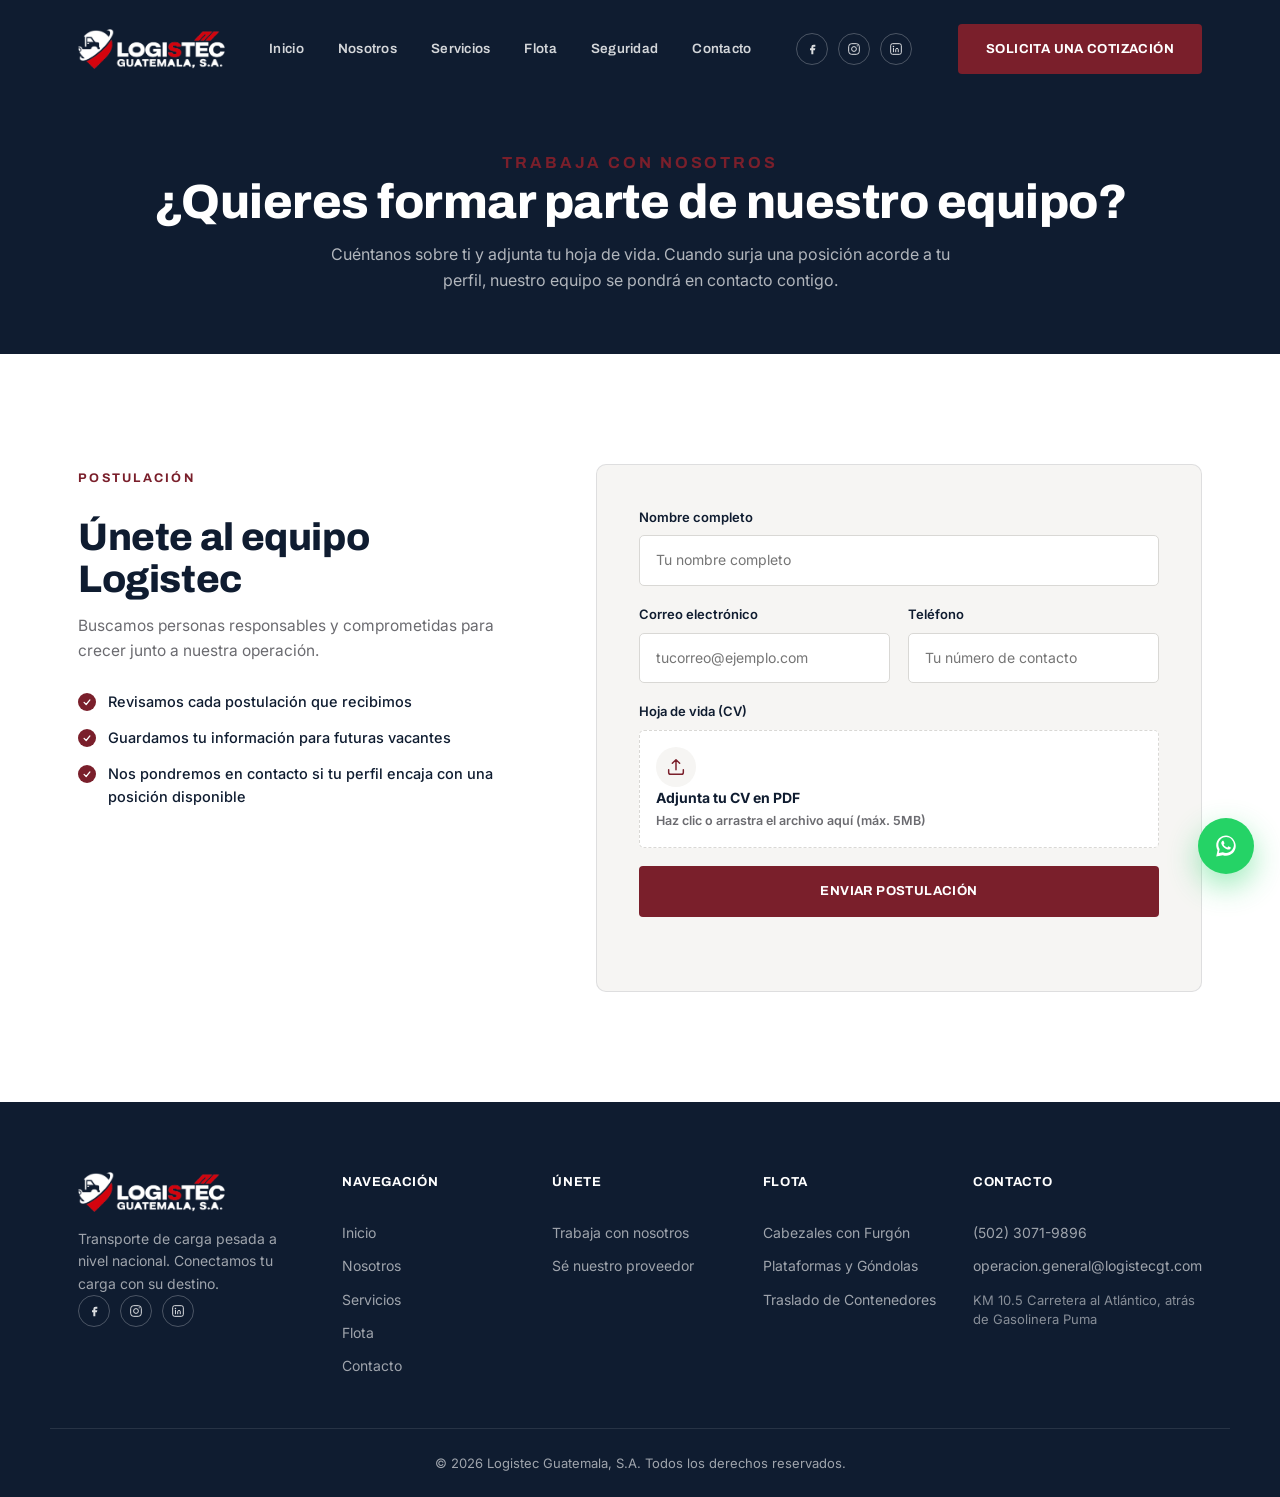
<file: empleos.html>
<!DOCTYPE html>
<html lang="es">
<head>
<meta charset="UTF-8">
<meta name="viewport" content="width=device-width, initial-scale=1.0">
<title>Trabaja con Nosotros | Logistec Guatemala</title>
<meta name="description" content="Envíanos tus datos y tu hoja de vida para formar parte del equipo de Logistec Guatemala, S.A.">
<link rel="preconnect" href="https://fonts.googleapis.com">
<link rel="preconnect" href="https://fonts.gstatic.com" crossorigin>
<link href="https://fonts.googleapis.com/css2?family=Archivo:wght@400;500;600;700;800;900&family=Inter:wght@300;400;500;600;700&display=swap" rel="stylesheet">
<link rel="stylesheet" href="css/style.css">
</head>
<body>

<div id="preloader"><div class="loader-mark">LOGISTEC</div></div>

<!-- ===== HEADER ===== -->
<header id="header">
  <div class="container header-inner">
    <a href="index.html" class="logo">
      <img src="assets/logistec-logo-white.png" alt="Logistec Guatemala, S.A." class="logo-img">
    </a>

    <nav id="nav" class="nav">
      <a href="index.html#inicio">Inicio</a>
      <a href="index.html#nosotros">Nosotros</a>
      <a href="index.html#servicios">Servicios</a>
      <a href="index.html#flota">Flota</a>
      <a href="index.html#seguridad">Seguridad</a>
      <a href="index.html#contacto">Contacto</a>
    </nav>

    <div class="header-actions">
      <div class="social-row social-row--header">
        <a href="#" class="social-icon" aria-label="Facebook" target="_blank" rel="noopener">
          <svg viewBox="0 0 24 24" fill="none"><path d="M15 8.5h2V5.5h-2.5A3.5 3.5 0 0 0 11 9v2H9v3h2v6h3v-6h2.4l.6-3H14V9c0-.4.2-.5.5-.5Z" fill="currentColor"/></svg>
        </a>
        <a href="#" class="social-icon" aria-label="Instagram" target="_blank" rel="noopener">
          <svg viewBox="0 0 24 24" fill="none"><rect x="4" y="4" width="16" height="16" rx="4.5" stroke="currentColor" stroke-width="1.5"/><circle cx="12" cy="12" r="3.6" stroke="currentColor" stroke-width="1.5"/><circle cx="16.8" cy="7.2" r="1" fill="currentColor"/></svg>
        </a>
        <a href="#" class="social-icon" aria-label="LinkedIn" target="_blank" rel="noopener">
          <svg viewBox="0 0 24 24" fill="none"><rect x="4" y="4" width="16" height="16" rx="3" stroke="currentColor" stroke-width="1.5"/><circle cx="8.2" cy="8.4" r="1.15" fill="currentColor"/><path d="M8.2 11v5.2M11.6 16.2V13c0-1.1.7-2 2-2s1.8.9 1.8 2v3.2" stroke="currentColor" stroke-width="1.5" stroke-linecap="round"/></svg>
        </a>
      </div>
      <a href="index.html#contacto" class="btn btn-primary btn-nav">Solicita una cotización</a>
    </div>

    <button id="burger" class="burger" aria-label="Abrir menú">
      <span></span><span></span><span></span>
    </button>
  </div>
</header>

<!-- ===== PAGE HERO ===== -->
<section class="page-hero">
  <div class="container">
    <p class="eyebrow">TRABAJA CON NOSOTROS</p>
    <h1>¿Quieres formar parte de nuestro equipo?</h1>
    <p>Cuéntanos sobre ti y adjunta tu hoja de vida. Cuando surja una posición acorde a tu perfil, nuestro equipo se pondrá en contacto contigo.</p>
  </div>
</section>

<!-- ===== FORMULARIO ===== -->
<section class="contact">
  <div class="container contact-inner">
    <div class="contact-info reveal">
      <p class="eyebrow">POSTULACIÓN</p>
      <h2>Únete al equipo Logistec</h2>
      <p class="section-sub">Buscamos personas responsables y comprometidas para crecer junto a nuestra operación.</p>

      <ul class="check-list">
        <li>Revisamos cada postulación que recibimos</li>
        <li>Guardamos tu información para futuras vacantes</li>
        <li>Nos pondremos en contacto si tu perfil encaja con una posición disponible</li>
      </ul>
    </div>

    <form class="contact-form reveal" id="jobForm" action="https://formsubmit.co/operacion.general@logistecgt.com" method="POST" enctype="multipart/form-data">
      <input type="hidden" name="_subject" value="Nueva postulación de empleo - Logistec">
      <input type="hidden" name="_template" value="table">
      <input type="hidden" name="_captcha" value="false">
      <input type="hidden" name="_next" value="gracias.html?tipo=postulacion">

      <div class="field">
        <label for="name">Nombre completo</label>
        <input type="text" id="name" name="name" required placeholder="Tu nombre completo">
      </div>
      <div class="form-row">
        <div class="field">
          <label for="email">Correo electrónico</label>
          <input type="email" id="email" name="email" required placeholder="tucorreo@ejemplo.com">
        </div>
        <div class="field">
          <label for="phone">Teléfono</label>
          <input type="tel" id="phone" name="phone" required placeholder="Tu número de contacto">
        </div>
      </div>

      <div class="field">
        <label for="cv">Hoja de vida (CV)</label>
        <label class="file-field" id="fileField">
          <span class="file-field-icon">
            <svg viewBox="0 0 24 24" fill="none"><path d="M12 15V4M8 8l4-4 4 4" stroke="currentColor" stroke-width="1.6" stroke-linecap="round" stroke-linejoin="round"/><path d="M4 15v3a2 2 0 0 0 2 2h12a2 2 0 0 0 2-2v-3" stroke="currentColor" stroke-width="1.6" stroke-linecap="round"/></svg>
          </span>
          <span class="file-field-text" id="fileFieldText">
            <strong>Adjunta tu CV en PDF</strong>
            <span>Haz clic o arrastra el archivo aquí (máx. 5MB)</span>
          </span>
          <input type="file" id="cv" name="cv" accept="application/pdf" required>
        </label>
      </div>

      <button type="submit" class="btn btn-primary btn-block">Enviar postulación</button>
      <p class="form-note" id="jobFormNote"></p>
    </form>
  </div>
</section>

<!-- ===== FOOTER ===== -->
<footer class="footer">
  <div class="container footer-inner">
    <div class="footer-brand">
      <a href="index.html" class="logo">
        <img src="assets/logistec-logo-white.png" alt="Logistec Guatemala, S.A." class="logo-img">
      </a>
      <p>Transporte de carga pesada a nivel nacional. Conectamos tu carga con su destino.</p>
      <div class="social-row">
        <a href="#" class="social-icon" aria-label="Facebook" target="_blank" rel="noopener">
          <svg viewBox="0 0 24 24" fill="none"><path d="M15 8.5h2V5.5h-2.5A3.5 3.5 0 0 0 11 9v2H9v3h2v6h3v-6h2.4l.6-3H14V9c0-.4.2-.5.5-.5Z" fill="currentColor"/></svg>
        </a>
        <a href="#" class="social-icon" aria-label="Instagram" target="_blank" rel="noopener">
          <svg viewBox="0 0 24 24" fill="none"><rect x="4" y="4" width="16" height="16" rx="4.5" stroke="currentColor" stroke-width="1.5"/><circle cx="12" cy="12" r="3.6" stroke="currentColor" stroke-width="1.5"/><circle cx="16.8" cy="7.2" r="1" fill="currentColor"/></svg>
        </a>
        <a href="#" class="social-icon" aria-label="LinkedIn" target="_blank" rel="noopener">
          <svg viewBox="0 0 24 24" fill="none"><rect x="4" y="4" width="16" height="16" rx="3" stroke="currentColor" stroke-width="1.5"/><circle cx="8.2" cy="8.4" r="1.15" fill="currentColor"/><path d="M8.2 11v5.2M11.6 16.2V13c0-1.1.7-2 2-2s1.8.9 1.8 2v3.2" stroke="currentColor" stroke-width="1.5" stroke-linecap="round"/></svg>
        </a>
      </div>
    </div>

    <div class="footer-col">
      <h5>Navegación</h5>
      <a href="index.html#inicio">Inicio</a>
      <a href="index.html#nosotros">Nosotros</a>
      <a href="index.html#servicios">Servicios</a>
      <a href="index.html#flota">Flota</a>
      <a href="index.html#contacto">Contacto</a>
    </div>

    <div class="footer-col">
      <h5>Únete</h5>
      <a href="empleos.html">Trabaja con nosotros</a>
      <a href="proveedores.html">Sé nuestro proveedor</a>
    </div>

    <div class="footer-col">
      <h5>Flota</h5>
      <a href="index.html#flota">Cabezales con Furgón</a>
      <a href="index.html#flota">Plataformas y Góndolas</a>
      <a href="index.html#flota">Traslado de Contenedores</a>
    </div>

    <div class="footer-col">
      <h5>Contacto</h5>
      <a href="tel:+50230719896">(502) 3071-9896</a>
      <a href="mailto:operacion.general@logistecgt.com">operacion.general@logistecgt.com</a>
      <span class="footer-address">KM 10.5 Carretera al Atlántico, atrás de Gasolinera Puma</span>
    </div>
  </div>
  <div class="container footer-bottom">
    <p>&copy; <span id="year"></span> Logistec Guatemala, S.A. Todos los derechos reservados.</p>
  </div>
</footer>

<a href="https://wa.me/50230719896" class="fab fab-whatsapp" aria-label="Escríbenos por WhatsApp" target="_blank" rel="noopener">
  <svg viewBox="0 0 32 32" fill="currentColor"><path d="M16.01 3C9.38 3 4 8.38 4 15.01c0 2.23.6 4.32 1.65 6.12L4 29l8.06-1.6a11.9 11.9 0 0 0 3.95.67C22.64 28.07 28 22.7 28 16.06 28 9.44 22.64 3 16.01 3Zm0 21.6c-1.3 0-2.58-.28-3.74-.83l-.27-.13-4.79.95.98-4.66-.16-.28a9.5 9.5 0 0 1-1.44-5.03c0-5.28 4.3-9.58 9.6-9.58 2.56 0 4.97 1 6.78 2.81a9.5 9.5 0 0 1 2.8 6.76c0 5.3-4.3 9.99-9.76 9.99Zm5.34-7.13c-.29-.15-1.72-.85-1.99-.95-.27-.1-.46-.15-.66.14-.19.29-.75.95-.92 1.14-.17.19-.34.22-.63.07-.29-.14-1.22-.45-2.32-1.43-.86-.76-1.44-1.71-1.6-2-.17-.29-.02-.44.13-.59.13-.13.29-.34.43-.51.15-.17.19-.29.29-.48.1-.19.05-.36-.02-.51-.07-.14-.66-1.6-.91-2.19-.24-.58-.48-.5-.66-.51h-.56c-.19 0-.5.07-.77.36-.26.29-1 .98-1 2.39 0 1.41 1.03 2.77 1.17 2.96.14.19 2.02 3.09 4.9 4.33.68.3 1.22.47 1.63.6.68.22 1.31.19 1.8.11.55-.08 1.72-.7 1.96-1.38.24-.68.24-1.26.17-1.38-.07-.12-.26-.19-.55-.34Z"/></svg>
</a>

<script src="js/script.js"></script>
<script src="js/forms.js"></script>
</body>
</html>
</file>
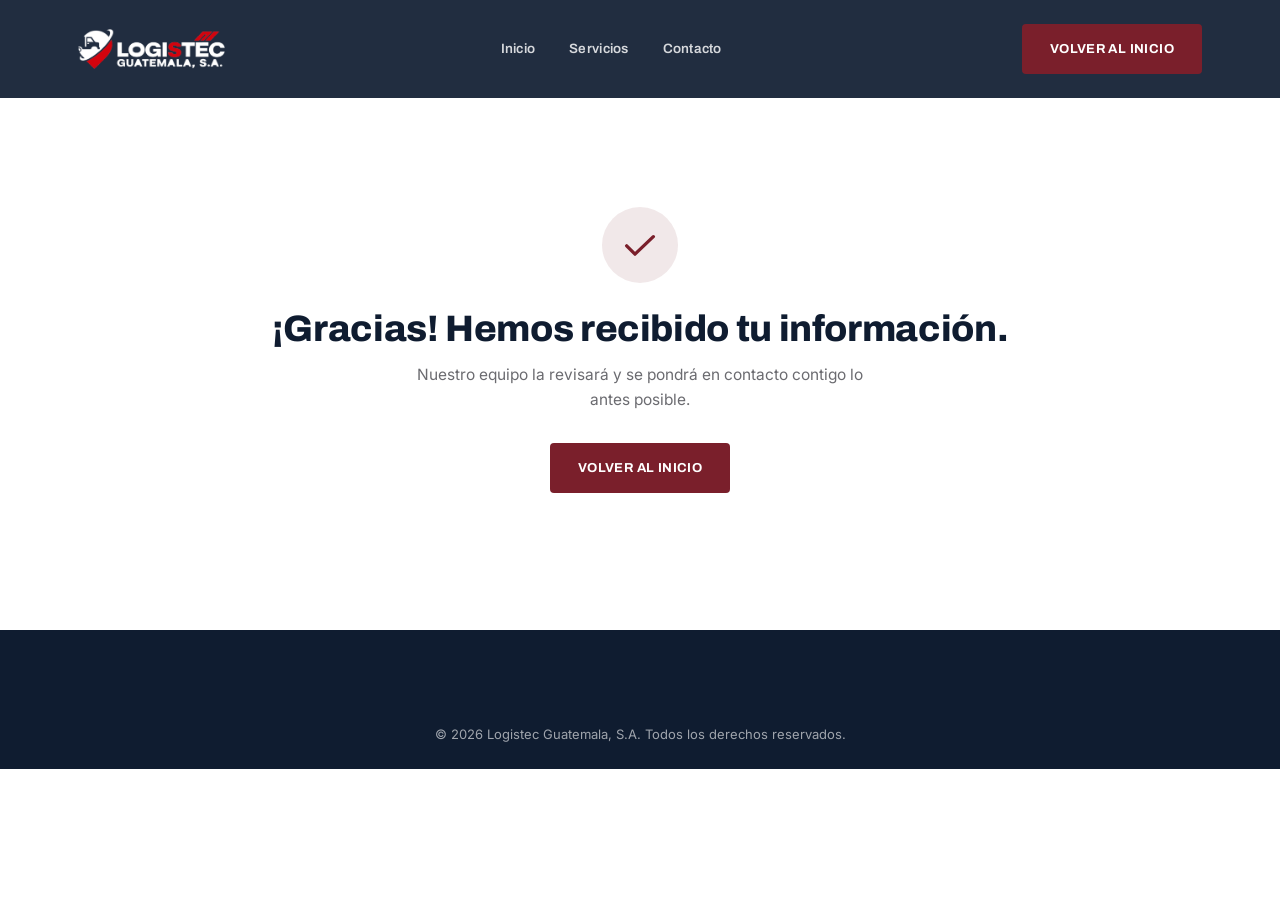
<file: gracias.html>
<!DOCTYPE html>
<html lang="es">
<head>
<meta charset="UTF-8">
<meta name="viewport" content="width=device-width, initial-scale=1.0">
<title>Gracias | Logistec Guatemala</title>
<meta name="robots" content="noindex">
<link rel="preconnect" href="https://fonts.googleapis.com">
<link rel="preconnect" href="https://fonts.gstatic.com" crossorigin>
<link href="https://fonts.googleapis.com/css2?family=Archivo:wght@400;500;600;700;800;900&family=Inter:wght@300;400;500;600;700&display=swap" rel="stylesheet">
<link rel="stylesheet" href="css/style.css">
</head>
<body>

<div id="preloader"><div class="loader-mark">LOGISTEC</div></div>

<!-- ===== HEADER ===== -->
<header id="header" class="scrolled" style="background: rgba(15,28,48,0.92); backdrop-filter: blur(10px);">
  <div class="container header-inner">
    <a href="index.html" class="logo">
      <img src="assets/logistec-logo-white.png" alt="Logistec Guatemala, S.A." class="logo-img">
    </a>
    <nav id="nav" class="nav">
      <a href="index.html#inicio">Inicio</a>
      <a href="index.html#servicios">Servicios</a>
      <a href="index.html#contacto">Contacto</a>
    </nav>
    <div class="header-actions">
      <a href="index.html" class="btn btn-primary btn-nav">Volver al inicio</a>
    </div>
    <button id="burger" class="burger" aria-label="Abrir menú">
      <span></span><span></span><span></span>
    </button>
  </div>
</header>

<section class="thanks">
  <div class="container">
    <span class="thanks-icon">
      <svg viewBox="0 0 24 24" fill="none"><path d="M4 12.5l5 5L20 7" stroke="currentColor" stroke-width="2" stroke-linecap="round" stroke-linejoin="round"/></svg>
    </span>
    <h1>¡Gracias! Hemos recibido tu información.</h1>
    <p>Nuestro equipo la revisará y se pondrá en contacto contigo lo antes posible.</p>
    <a href="index.html" class="btn btn-primary">Volver al inicio</a>
  </div>
</section>

<footer class="footer">
  <div class="container footer-bottom">
    <p>&copy; <span id="year"></span> Logistec Guatemala, S.A. Todos los derechos reservados.</p>
  </div>
</footer>

<script src="js/script.js"></script>
</body>
</html>
</file>
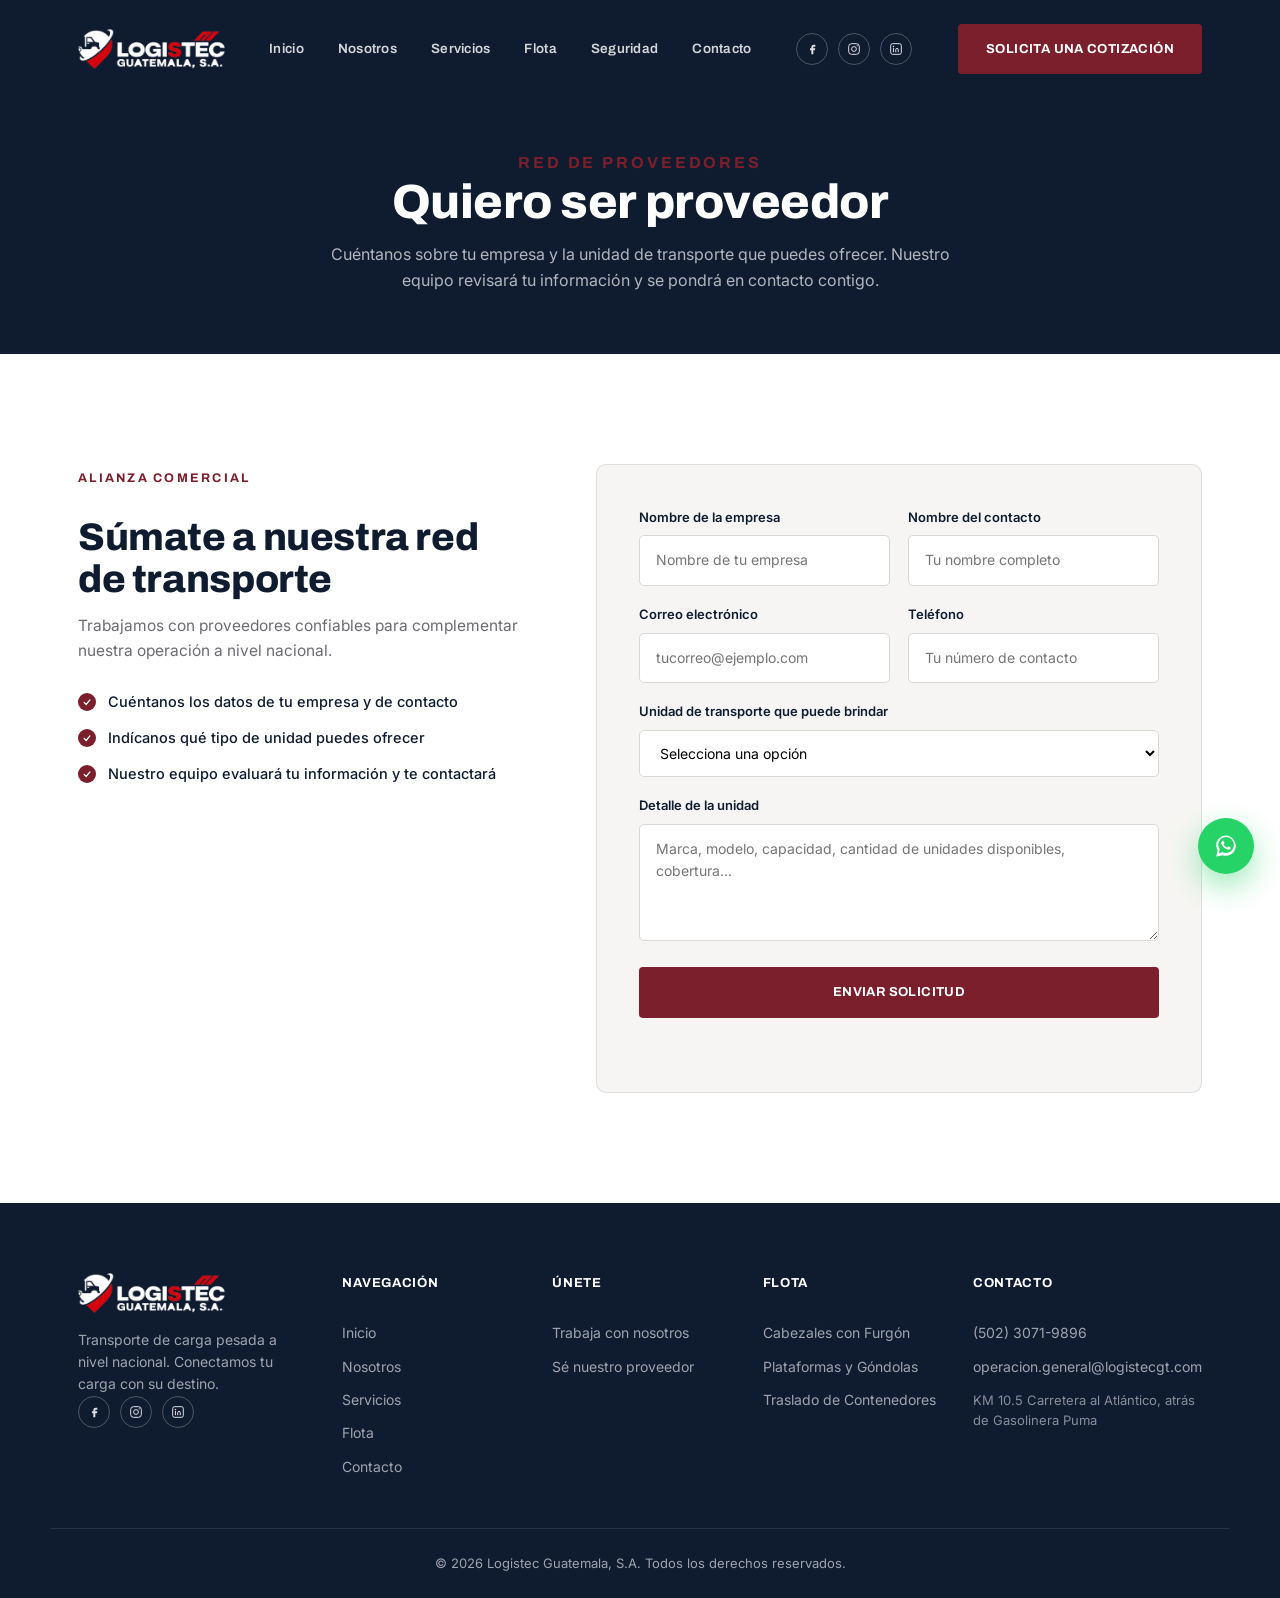
<file: proveedores.html>
<!DOCTYPE html>
<html lang="es">
<head>
<meta charset="UTF-8">
<meta name="viewport" content="width=device-width, initial-scale=1.0">
<title>Sé Nuestro Proveedor | Logistec Guatemala</title>
<meta name="description" content="Súmate a la red de transporte de Logistec Guatemala, S.A. con tu empresa y unidad de transporte.">
<link rel="preconnect" href="https://fonts.googleapis.com">
<link rel="preconnect" href="https://fonts.gstatic.com" crossorigin>
<link href="https://fonts.googleapis.com/css2?family=Archivo:wght@400;500;600;700;800;900&family=Inter:wght@300;400;500;600;700&display=swap" rel="stylesheet">
<link rel="stylesheet" href="css/style.css">
</head>
<body>

<div id="preloader"><div class="loader-mark">LOGISTEC</div></div>

<!-- ===== HEADER ===== -->
<header id="header">
  <div class="container header-inner">
    <a href="index.html" class="logo">
      <img src="assets/logistec-logo-white.png" alt="Logistec Guatemala, S.A." class="logo-img">
    </a>

    <nav id="nav" class="nav">
      <a href="index.html#inicio">Inicio</a>
      <a href="index.html#nosotros">Nosotros</a>
      <a href="index.html#servicios">Servicios</a>
      <a href="index.html#flota">Flota</a>
      <a href="index.html#seguridad">Seguridad</a>
      <a href="index.html#contacto">Contacto</a>
    </nav>

    <div class="header-actions">
      <div class="social-row social-row--header">
        <a href="#" class="social-icon" aria-label="Facebook" target="_blank" rel="noopener">
          <svg viewBox="0 0 24 24" fill="none"><path d="M15 8.5h2V5.5h-2.5A3.5 3.5 0 0 0 11 9v2H9v3h2v6h3v-6h2.4l.6-3H14V9c0-.4.2-.5.5-.5Z" fill="currentColor"/></svg>
        </a>
        <a href="#" class="social-icon" aria-label="Instagram" target="_blank" rel="noopener">
          <svg viewBox="0 0 24 24" fill="none"><rect x="4" y="4" width="16" height="16" rx="4.5" stroke="currentColor" stroke-width="1.5"/><circle cx="12" cy="12" r="3.6" stroke="currentColor" stroke-width="1.5"/><circle cx="16.8" cy="7.2" r="1" fill="currentColor"/></svg>
        </a>
        <a href="#" class="social-icon" aria-label="LinkedIn" target="_blank" rel="noopener">
          <svg viewBox="0 0 24 24" fill="none"><rect x="4" y="4" width="16" height="16" rx="3" stroke="currentColor" stroke-width="1.5"/><circle cx="8.2" cy="8.4" r="1.15" fill="currentColor"/><path d="M8.2 11v5.2M11.6 16.2V13c0-1.1.7-2 2-2s1.8.9 1.8 2v3.2" stroke="currentColor" stroke-width="1.5" stroke-linecap="round"/></svg>
        </a>
      </div>
      <a href="index.html#contacto" class="btn btn-primary btn-nav">Solicita una cotización</a>
    </div>

    <button id="burger" class="burger" aria-label="Abrir menú">
      <span></span><span></span><span></span>
    </button>
  </div>
</header>

<!-- ===== PAGE HERO ===== -->
<section class="page-hero">
  <div class="container">
    <p class="eyebrow">RED DE PROVEEDORES</p>
    <h1>Quiero ser proveedor</h1>
    <p>Cuéntanos sobre tu empresa y la unidad de transporte que puedes ofrecer. Nuestro equipo revisará tu información y se pondrá en contacto contigo.</p>
  </div>
</section>

<!-- ===== FORMULARIO ===== -->
<section class="contact">
  <div class="container contact-inner">
    <div class="contact-info reveal">
      <p class="eyebrow">ALIANZA COMERCIAL</p>
      <h2>Súmate a nuestra red de transporte</h2>
      <p class="section-sub">Trabajamos con proveedores confiables para complementar nuestra operación a nivel nacional.</p>

      <ul class="check-list">
        <li>Cuéntanos los datos de tu empresa y de contacto</li>
        <li>Indícanos qué tipo de unidad puedes ofrecer</li>
        <li>Nuestro equipo evaluará tu información y te contactará</li>
      </ul>
    </div>

    <form class="contact-form reveal" id="providerForm" action="https://formsubmit.co/operacion.general@logistecgt.com" method="POST">
      <input type="hidden" name="_subject" value="Nueva solicitud de proveedor - Logistec">
      <input type="hidden" name="_template" value="table">
      <input type="hidden" name="_captcha" value="false">
      <input type="hidden" name="_next" value="gracias.html?tipo=proveedor">

      <div class="form-row">
        <div class="field">
          <label for="empresa">Nombre de la empresa</label>
          <input type="text" id="empresa" name="empresa" required placeholder="Nombre de tu empresa">
        </div>
        <div class="field">
          <label for="nombre_contacto">Nombre del contacto</label>
          <input type="text" id="nombre_contacto" name="nombre_contacto" required placeholder="Tu nombre completo">
        </div>
      </div>
      <div class="form-row">
        <div class="field">
          <label for="email">Correo electrónico</label>
          <input type="email" id="email" name="email" required placeholder="tucorreo@ejemplo.com">
        </div>
        <div class="field">
          <label for="telefono">Teléfono</label>
          <input type="tel" id="telefono" name="telefono" required placeholder="Tu número de contacto">
        </div>
      </div>
      <div class="field">
        <label for="tipo_unidad">Unidad de transporte que puede brindar</label>
        <select id="tipo_unidad" name="tipo_unidad" required>
          <option value="" disabled selected>Selecciona una opción</option>
          <option value="Cabezal con Furgón">Cabezal con Furgón</option>
          <option value="Cabezal con Plataforma">Cabezal con Plataforma</option>
          <option value="Camión de 10TN">Camión de 10TN</option>
          <option value="Camión de 5TN">Camión de 5TN</option>
          <option value="Cabezal con Granelera">Cabezal con Granelera</option>
          <option value="Góndola">Góndola</option>
          <option value="Rastra">Rastra</option>
          <option value="Traslado de Contenedores">Traslado de Contenedores</option>
          <option value="Otro">Otro</option>
        </select>
      </div>
      <div class="field">
        <label for="detalle">Detalle de la unidad</label>
        <textarea id="detalle" name="detalle" rows="4" placeholder="Marca, modelo, capacidad, cantidad de unidades disponibles, cobertura..."></textarea>
      </div>

      <button type="submit" class="btn btn-primary btn-block">Enviar solicitud</button>
      <p class="form-note" id="providerFormNote"></p>
    </form>
  </div>
</section>

<!-- ===== FOOTER ===== -->
<footer class="footer">
  <div class="container footer-inner">
    <div class="footer-brand">
      <a href="index.html" class="logo">
        <img src="assets/logistec-logo-white.png" alt="Logistec Guatemala, S.A." class="logo-img">
      </a>
      <p>Transporte de carga pesada a nivel nacional. Conectamos tu carga con su destino.</p>
      <div class="social-row">
        <a href="#" class="social-icon" aria-label="Facebook" target="_blank" rel="noopener">
          <svg viewBox="0 0 24 24" fill="none"><path d="M15 8.5h2V5.5h-2.5A3.5 3.5 0 0 0 11 9v2H9v3h2v6h3v-6h2.4l.6-3H14V9c0-.4.2-.5.5-.5Z" fill="currentColor"/></svg>
        </a>
        <a href="#" class="social-icon" aria-label="Instagram" target="_blank" rel="noopener">
          <svg viewBox="0 0 24 24" fill="none"><rect x="4" y="4" width="16" height="16" rx="4.5" stroke="currentColor" stroke-width="1.5"/><circle cx="12" cy="12" r="3.6" stroke="currentColor" stroke-width="1.5"/><circle cx="16.8" cy="7.2" r="1" fill="currentColor"/></svg>
        </a>
        <a href="#" class="social-icon" aria-label="LinkedIn" target="_blank" rel="noopener">
          <svg viewBox="0 0 24 24" fill="none"><rect x="4" y="4" width="16" height="16" rx="3" stroke="currentColor" stroke-width="1.5"/><circle cx="8.2" cy="8.4" r="1.15" fill="currentColor"/><path d="M8.2 11v5.2M11.6 16.2V13c0-1.1.7-2 2-2s1.8.9 1.8 2v3.2" stroke="currentColor" stroke-width="1.5" stroke-linecap="round"/></svg>
        </a>
      </div>
    </div>

    <div class="footer-col">
      <h5>Navegación</h5>
      <a href="index.html#inicio">Inicio</a>
      <a href="index.html#nosotros">Nosotros</a>
      <a href="index.html#servicios">Servicios</a>
      <a href="index.html#flota">Flota</a>
      <a href="index.html#contacto">Contacto</a>
    </div>

    <div class="footer-col">
      <h5>Únete</h5>
      <a href="empleos.html">Trabaja con nosotros</a>
      <a href="proveedores.html">Sé nuestro proveedor</a>
    </div>

    <div class="footer-col">
      <h5>Flota</h5>
      <a href="index.html#flota">Cabezales con Furgón</a>
      <a href="index.html#flota">Plataformas y Góndolas</a>
      <a href="index.html#flota">Traslado de Contenedores</a>
    </div>

    <div class="footer-col">
      <h5>Contacto</h5>
      <a href="tel:+50230719896">(502) 3071-9896</a>
      <a href="mailto:operacion.general@logistecgt.com">operacion.general@logistecgt.com</a>
      <span class="footer-address">KM 10.5 Carretera al Atlántico, atrás de Gasolinera Puma</span>
    </div>
  </div>
  <div class="container footer-bottom">
    <p>&copy; <span id="year"></span> Logistec Guatemala, S.A. Todos los derechos reservados.</p>
  </div>
</footer>

<a href="https://wa.me/50230719896" class="fab fab-whatsapp" aria-label="Escríbenos por WhatsApp" target="_blank" rel="noopener">
  <svg viewBox="0 0 32 32" fill="currentColor"><path d="M16.01 3C9.38 3 4 8.38 4 15.01c0 2.23.6 4.32 1.65 6.12L4 29l8.06-1.6a11.9 11.9 0 0 0 3.95.67C22.64 28.07 28 22.7 28 16.06 28 9.44 22.64 3 16.01 3Zm0 21.6c-1.3 0-2.58-.28-3.74-.83l-.27-.13-4.79.95.98-4.66-.16-.28a9.5 9.5 0 0 1-1.44-5.03c0-5.28 4.3-9.58 9.6-9.58 2.56 0 4.97 1 6.78 2.81a9.5 9.5 0 0 1 2.8 6.76c0 5.3-4.3 9.99-9.76 9.99Zm5.34-7.13c-.29-.15-1.72-.85-1.99-.95-.27-.1-.46-.15-.66.14-.19.29-.75.95-.92 1.14-.17.19-.34.22-.63.07-.29-.14-1.22-.45-2.32-1.43-.86-.76-1.44-1.71-1.6-2-.17-.29-.02-.44.13-.59.13-.13.29-.34.43-.51.15-.17.19-.29.29-.48.1-.19.05-.36-.02-.51-.07-.14-.66-1.6-.91-2.19-.24-.58-.48-.5-.66-.51h-.56c-.19 0-.5.07-.77.36-.26.29-1 .98-1 2.39 0 1.41 1.03 2.77 1.17 2.96.14.19 2.02 3.09 4.9 4.33.68.3 1.22.47 1.63.6.68.22 1.31.19 1.8.11.55-.08 1.72-.7 1.96-1.38.24-.68.24-1.26.17-1.38-.07-.12-.26-.19-.55-.34Z"/></svg>
</a>

<script src="js/script.js"></script>
<script src="js/forms.js"></script>
</body>
</html>
</file>
<file: css/style.css>
/* ==========================================================================
   LOGISTEC — Variables
   ========================================================================== */
:root{
  --black: #0f1c30;
  --black-soft: #182c47;
  --red: #7a1f2b;
  --red-dark: #551620;
  --white: #ffffff;
  --off-white: #f6f5f3;
  --grey: #6b6b70;
  --grey-light: #d9d8d5;
  --border: rgba(15,28,48,0.1);

  --ff-head: 'Archivo', sans-serif;
  --ff-body: 'Inter', sans-serif;

  --container: 1180px;
  --radius: 4px;
  --ease: cubic-bezier(.16,.84,.44,1);
}

/* ==========================================================================
   Reset
   ========================================================================== */
*,*::before,*::after{ box-sizing: border-box; margin:0; padding:0; }
html{ scroll-behavior: smooth; }
body{
  font-family: var(--ff-body);
  color: var(--black);
  background: var(--white);
  line-height: 1.6;
  -webkit-font-smoothing: antialiased;
  overflow-x: hidden;
}
img{ max-width: 100%; display: block; }
a{ text-decoration: none; color: inherit; }
ul{ list-style: none; }
button{ font: inherit; cursor: pointer; border: none; background: none; }
input, textarea, select{ font: inherit; }
h1,h2,h3,h4{ font-family: var(--ff-head); font-weight: 800; line-height: 1.1; letter-spacing: -0.01em; }
svg{ width: 100%; height: 100%; }

.container{ max-width: var(--container); margin: 0 auto; padding: 0 28px; }

.accent{ color: var(--red); }

/* ==========================================================================
   Preloader
   ========================================================================== */
#preloader{
  position: fixed; inset: 0; z-index: 9999;
  background: var(--black);
  display: flex; align-items: center; justify-content: center;
  transition: opacity .6s var(--ease), visibility .6s var(--ease);
}
#preloader.done{ opacity: 0; visibility: hidden; }
.loader-mark{
  font-family: var(--ff-head); font-weight: 900; font-size: 15px;
  letter-spacing: 0.4em; color: var(--white);
  animation: pulse 1.1s ease-in-out infinite;
}
@keyframes pulse{ 0%,100%{opacity:.35;} 50%{opacity:1;} }

/* ==========================================================================
   Buttons
   ========================================================================== */
.btn{
  display: inline-flex; align-items: center; justify-content: center;
  gap: 8px; padding: 15px 28px;
  font-family: var(--ff-head); font-weight: 700; font-size: 13px;
  letter-spacing: 0.03em; text-transform: uppercase;
  border-radius: var(--radius);
  transition: all .35s var(--ease);
  white-space: nowrap;
}
.btn-primary{ background: var(--red); color: var(--white); }
.btn-primary:hover{ background: var(--red-dark); transform: translateY(-2px); }
.btn-outline{ border: 1px solid rgba(15,28,48,0.25); color: var(--black); }
.btn-outline:hover{ border-color: var(--black); background: var(--black); color: var(--white); }
.btn-dark{ background: var(--black); color: var(--white); margin-top: 8px; }
.btn-dark:hover{ background: var(--red); transform: translateY(-2px); }
.btn-lg{ padding: 18px 36px; font-size: 14px; }
.btn-block{ width: 100%; }
.btn-nav{ margin-left: 24px; }

/* ==========================================================================
   Header
   ========================================================================== */
#header{
  position: fixed; top: 0; left: 0; right: 0; z-index: 1000;
  background: transparent;
  transition: background .4s var(--ease), box-shadow .4s var(--ease), padding .4s var(--ease);
  padding: 10px 0;
}
#header.scrolled{
  background: rgba(15,28,48,0.92);
  backdrop-filter: blur(10px);
  box-shadow: 0 6px 24px rgba(0,0,0,0.15);
  padding: 0;
}
.header-inner{ display: flex; align-items: center; justify-content: space-between; height: 78px; }
#header.scrolled .header-inner{ height: 68px; }

.logo{ display: flex; align-items: center; flex-shrink: 0; }
.logo-img{ height: 40px; width: auto; display: block; }

/* ---- header actions / social icons ---- */
.header-actions{ display: flex; align-items: center; gap: 22px; }
.social-row{ display: flex; gap: 10px; }
.social-row--header{ margin-top: 0; }
.social-icon{
  width: 32px; height: 32px; border-radius: 50%; padding: 7px;
  display: flex; align-items: center; justify-content: center;
  border: 1px solid rgba(255,255,255,0.25); color: rgba(255,255,255,0.85);
  transition: all .3s var(--ease);
}
.social-icon:hover{ background: var(--red); border-color: var(--red); color: var(--white); transform: translateY(-2px); }

.nav{ display: flex; align-items: center; gap: 34px; }
.nav a{
  color: rgba(255,255,255,0.82); font-family: var(--ff-head);
  font-weight: 600; font-size: 13.5px; letter-spacing: 0.02em;
  position: relative; padding: 6px 0;
}
.nav a::after{
  content: ''; position: absolute; left: 0; bottom: 0; height: 2px; width: 0;
  background: var(--red); transition: width .3s var(--ease);
}
.nav a:hover{ color: var(--white); }
.nav a:hover::after{ width: 100%; }

.burger{ display: none; flex-direction: column; gap: 5px; width: 30px; z-index: 1001; }
.burger span{ height: 2px; background: var(--white); border-radius: 2px; transition: all .3s var(--ease); }

/* ==========================================================================
   Hero
   ========================================================================== */
.hero{
  position: relative; min-height: 100vh; display: flex; flex-direction: column;
  justify-content: center; padding: 140px 0 60px;
  background: var(--black); color: var(--white); overflow: hidden;
}
.hero-bg{ position: absolute; inset: 0; z-index: 0; }
.hero-photo{ position: absolute; inset: 0; }
.hero-photo img{ width: 100%; height: 100%; object-fit: cover; object-position: center 60%; opacity: .5; }
.hero-photo::after{
  content: ''; position: absolute; inset: 0;
  background:
    linear-gradient(100deg, var(--black) 0%, rgba(15,28,48,0.9) 30%, rgba(15,28,48,0.55) 60%, rgba(15,28,48,0.75) 100%),
    linear-gradient(0deg, var(--black) 0%, transparent 25%, transparent 75%, var(--black) 100%);
}
.hero-road{
  position: absolute; right: -10%; top: -10%; width: 70%; height: 130%;
  background: radial-gradient(ellipse at center, rgba(122,31,43,0.28), transparent 65%);
  filter: blur(10px);
}
.hero-grid{
  position: absolute; inset: 0;
  background-image:
    linear-gradient(rgba(255,255,255,0.045) 1px, transparent 1px),
    linear-gradient(90deg, rgba(255,255,255,0.045) 1px, transparent 1px);
  background-size: 56px 56px;
  mask-image: linear-gradient(to bottom, transparent, rgba(0,0,0,0.9) 30%, transparent 90%);
}
.hero-truck-lane{
  position: absolute; left: 0; right: 0; bottom: 128px; height: 30px;
  overflow: hidden; z-index: 1; opacity: .4; color: var(--white); pointer-events: none;
}
.hero-truck-lane::after{
  content: ''; position: absolute; left: 0; right: 0; bottom: 4px; height: 1px;
  background: rgba(255,255,255,0.14);
}
.hero-truck{ position: absolute; top: 0; left: -12%; width: 88px; height: auto; animation: truck-drive 15s linear infinite; }
@keyframes truck-drive{ from{ left: -12%; } to{ left: 106%; } }

.hero-inner{ position: relative; z-index: 2; max-width: 760px; }
.eyebrow{
  display: inline-block; font-family: var(--ff-head); font-weight: 700;
  font-size: 12.5px; letter-spacing: 0.18em; color: var(--red);
  margin-bottom: 18px;
}
.hero h1{
  font-size: clamp(2.4rem, 5.4vw, 4.4rem); color: var(--white); margin-bottom: 22px;
}
.hero-sub{
  font-size: 17px; color: rgba(255,255,255,0.68); max-width: 560px; margin-bottom: 36px;
}
.hero-actions{ display: flex; gap: 16px; flex-wrap: wrap; }
.hero .btn-outline{ color: var(--white); border-color: rgba(255,255,255,0.3); }
.hero .btn-outline:hover{ background: var(--white); color: var(--black); border-color: var(--white); }

.hero-stats{
  position: relative; z-index: 2; margin-top: 90px;
  display: grid; grid-template-columns: repeat(4, 1fr); gap: 24px;
  padding-top: 34px; border-top: 1px solid rgba(255,255,255,0.12);
}
.stat{ display: flex; flex-direction: column; gap: 6px; }
.stat-top{ display: flex; align-items: baseline; gap: 3px; min-height: 2.88rem; }
.stat-num{ font-family: var(--ff-head); font-weight: 900; font-size: 2.4rem; color: var(--white); line-height: 1.2; }
.stat-suffix{ font-family: var(--ff-head); font-weight: 900; font-size: 1.6rem; color: var(--red); line-height: 1.2; }
.stat-label{ font-size: 12.5px; color: rgba(255,255,255,0.55); letter-spacing: 0.02em; max-width: 190px; }

/* ==========================================================================
   Marquee
   ========================================================================== */
.marquee{
  background: var(--red); color: var(--white); overflow: hidden;
  padding: 13px 0; white-space: nowrap;
}
.marquee-track{
  display: inline-flex; gap: 14px; animation: scroll-marquee 26s linear infinite;
  font-family: var(--ff-head); font-weight: 800; font-size: 13.5px; letter-spacing: 0.08em;
}
.marquee-track .dot{ opacity: .6; }
@keyframes scroll-marquee{ 0%{ transform: translateX(0); } 100%{ transform: translateX(-50%); } }

/* ==========================================================================
   Section head helpers
   ========================================================================== */
.section-head{ max-width: 620px; margin-bottom: 56px; }
.section-head h2{ font-size: clamp(1.9rem, 3.6vw, 2.7rem); margin: 10px 0 14px; }
.section-sub{ color: var(--grey); font-size: 15.5px; }
.section-head.light .eyebrow{ color: var(--red); }
.section-head.light h2{ color: var(--white); }

/* ==========================================================================
   About
   ========================================================================== */
.about{ padding: 110px 0; background: var(--off-white); }
.about-inner{ display: grid; grid-template-columns: 0.9fr 1.1fr; gap: 70px; align-items: center; }

.about-media{ position: relative; }
.media-frame{
  aspect-ratio: 4/5; border-radius: 8px; overflow: hidden;
  background: linear-gradient(145deg, var(--black) 0%, #26262b 100%);
  position: relative;
}
.media-frame img{ width: 100%; height: 100%; object-fit: cover; }
.media-placeholder{
  position: absolute; inset: 0; display: flex; flex-direction: column;
  align-items: center; justify-content: center; gap: 16px; color: rgba(255,255,255,0.4);
  text-align: center; padding: 30px;
}
.media-placeholder svg{ width: 54px; height: 54px; color: var(--red); }
.media-placeholder span{ font-size: 13px; letter-spacing: 0.03em; }
.media-badge{
  position: absolute; bottom: -26px; left: -26px;
  background: var(--white); border-radius: 6px; padding: 20px 24px;
  box-shadow: 0 20px 45px rgba(0,0,0,0.14);
  border-left: 4px solid var(--red);
}
.media-badge strong{ display: block; font-family: var(--ff-head); font-size: 1.6rem; color: var(--black); }
.media-badge p{ font-size: 12.5px; color: var(--grey); margin-top: 2px; }

.about-content h2{ font-size: clamp(1.9rem, 3.6vw, 2.7rem); margin: 10px 0 20px; }
.about-content p{ color: var(--grey); margin-bottom: 16px; font-size: 15.5px; }

/* ---- misión / visión / valores ---- */
.mvv-row{ display: grid; grid-template-columns: repeat(3, 1fr); gap: 16px; margin: 30px 0 32px; }
.mvv-item{ padding: 20px 18px; border: 1px solid var(--border); border-radius: 8px; transition: all .3s var(--ease); }
.mvv-item:hover{ border-color: transparent; box-shadow: 0 16px 34px rgba(15,28,48,0.08); transform: translateY(-4px); }
.mvv-icon{ display: block; width: 30px; height: 30px; color: var(--red); margin-bottom: 12px; }
.mvv-item h4{ font-family: var(--ff-head); font-size: 14px; margin-bottom: 6px; }
.mvv-item p{ font-size: 12.5px; color: var(--grey); margin: 0; line-height: 1.5; }

.check-list{ margin: 26px 0 10px; display: flex; flex-direction: column; gap: 13px; }
.check-list li{
  position: relative; padding-left: 30px; font-size: 14.5px; font-weight: 500; color: var(--black);
}
.check-list li::before{
  content: ''; position: absolute; left: 0; top: 3px; width: 18px; height: 18px;
  border-radius: 50%; background: var(--red);
  background-image: url("data:image/svg+xml,%3Csvg xmlns='http://www.w3.org/2000/svg' viewBox='0 0 24 24' fill='none' stroke='white' stroke-width='3' stroke-linecap='round' stroke-linejoin='round'%3E%3Cpolyline points='5 13 10 18 19 7'%3E%3C/polyline%3E%3C/svg%3E");
  background-repeat: no-repeat; background-position: center; background-size: 10px 10px;
}

/* ==========================================================================
   Services
   ========================================================================== */
.services{ padding: 110px 0; }
.services-grid{ display: grid; grid-template-columns: repeat(3, 1fr); gap: 26px; }
.service-card{
  padding: 40px 30px; border: 1px solid var(--border); border-radius: 8px;
  position: relative; transition: all .4s var(--ease); background: var(--white);
}
.service-card:hover{
  border-color: transparent; box-shadow: 0 24px 50px rgba(15,28,48,0.1); transform: translateY(-6px);
}
.service-num{
  position: absolute; top: 26px; right: 30px; font-family: var(--ff-head);
  font-weight: 800; font-size: 13px; color: var(--grey-light);
}
.service-icon{
  width: 54px; height: 54px; border-radius: 8px; background: var(--off-white);
  color: var(--red); display: flex; align-items: center; justify-content: center;
  padding: 13px; margin-bottom: 26px; transition: all .35s var(--ease);
}
.service-card:hover .service-icon{ background: var(--red); color: var(--white); }
.service-card h3{ font-size: 1.2rem; margin-bottom: 10px; }
.service-card p{ color: var(--grey); font-size: 14.5px; margin-bottom: 20px; }
.service-link{
  font-family: var(--ff-head); font-weight: 700; font-size: 13px; color: var(--black);
  display: inline-flex; align-items: center; gap: 6px;
}
.service-link span{ transition: transform .3s var(--ease); }
.service-card:hover .service-link span{ transform: translateX(4px); color: var(--red); }
.service-card:hover .service-link{ color: var(--red); }

/* ==========================================================================
   Coverage
   ========================================================================== */
.coverage{ padding: 110px 0; background: var(--off-white); }
.coverage-inner{ display: grid; grid-template-columns: 1fr 0.85fr; gap: 70px; align-items: center; }
.coverage-content h2{ font-size: clamp(1.9rem, 3.6vw, 2.7rem); margin: 10px 0 18px; }
.coverage-content p{ color: var(--grey); font-size: 15.5px; margin-bottom: 34px; max-width: 480px; }

.coverage-list{ display: flex; flex-direction: column; gap: 16px; }
.coverage-item{ display: flex; gap: 14px; align-items: center; }
.coverage-pin{
  width: 38px; height: 38px; border-radius: 50%; padding: 9px; flex-shrink: 0;
  color: var(--red); background: rgba(122,31,43,0.08); border: 1px solid rgba(122,31,43,0.18);
  display: flex; align-items: center; justify-content: center;
}
.coverage-pin svg{ transform: translateY(-1px); }
.coverage-item h4{ font-family: var(--ff-head); font-size: 0.95rem; }
.coverage-item p{ color: var(--grey); font-size: 13px; margin-top: 2px; }

.coverage-item--hub{
  padding: 16px 18px; margin-bottom: 4px; border-radius: 10px;
  background: var(--black); border: 1px solid var(--black);
}
.coverage-item--hub h4{ color: var(--white); font-size: 1.05rem; }
.coverage-item--hub p{ color: rgba(255,255,255,0.6); }
.coverage-pin--hub{
  width: 44px; height: 44px; color: var(--white); background: var(--red);
  border-color: var(--red);
}

.coverage-grid{ display: grid; grid-template-columns: repeat(3, 1fr); gap: 14px 10px; }
.coverage-grid .coverage-item{ gap: 10px; }
.coverage-grid .coverage-pin{ width: 32px; height: 32px; padding: 8px; }
.coverage-grid h4{ font-size: 0.85rem; }

.coverage-map{ display: flex; justify-content: center; }
.map-plate{
  position: relative; width: 100%; max-width: 440px; aspect-ratio: 480/360;
  background: var(--off-white); border: 1px solid var(--border); border-radius: 12px;
  overflow: hidden; box-shadow: 0 20px 45px rgba(15,28,48,0.1);
}
.map-plate-img{ position: absolute; inset: 0; width: 100%; height: 100%; object-fit: contain; display: block; }
.map-lines{ position: absolute; inset: 0; width: 100%; height: 100%; color: rgba(122,31,43,0.55); }
.map-dot{
  position: absolute; width: 8px; height: 8px; border-radius: 50%;
  background: var(--black); box-shadow: 0 0 0 4px rgba(15,28,48,0.15);
  transform: translate(-50%,-50%);
}
.map-dot::after{
  content: ''; position: absolute; inset: -6px; border-radius: 50%;
  border: 1px solid rgba(15,28,48,0.35); animation: ping 2.2s ease-out infinite;
}
.map-dot--hub{
  width: 14px; height: 14px; background: var(--red);
  box-shadow: 0 0 0 6px rgba(122,31,43,0.18);
}
.map-dot--hub::after{ border-color: rgba(122,31,43,0.55); animation-duration: 1.8s; }
@keyframes ping{ 0%{ transform: scale(0.6); opacity: .8; } 100%{ transform: scale(1.8); opacity: 0; } }
.map-label{
  position: absolute; font-family: var(--ff-head); font-weight: 700;
  font-size: 9.5px; letter-spacing: 0.03em; color: rgba(15,28,48,0.75); transform: translate(-50%, -150%);
  white-space: nowrap; text-align: center; text-shadow: 0 1px 2px rgba(255,255,255,0.6);
}
.map-label--hub{
  font-size: 11px; color: var(--red); transform: translate(-50%, -185%); font-weight: 800;
}
.map-label--hub small{
  display: block; font-family: var(--ff-body); font-weight: 500; font-size: 8.5px;
  letter-spacing: 0.02em; color: var(--grey); margin-top: 1px; text-shadow: none;
}

/* ==========================================================================
   Flota / Equipos
   ========================================================================== */
.fleet{ padding: 110px 0; background: var(--off-white); }
.fleet-grid{ display: grid; grid-template-columns: repeat(2, 1fr); gap: 18px; }
.fleet-item{
  display: flex; gap: 16px; align-items: flex-start; background: var(--white);
  border: 1px solid var(--border); border-radius: 8px; padding: 20px;
  transition: all .3s var(--ease); font-family: var(--ff-body); text-align: left;
  width: 100%; cursor: pointer; -webkit-tap-highlight-color: transparent;
}
.fleet-item:hover, .fleet-item:focus-visible{ transform: translateY(-4px); box-shadow: 0 16px 34px rgba(15,28,48,0.08); border-color: transparent; }
.fleet-item:focus-visible{ outline: 2px solid var(--red); outline-offset: 2px; }
.fleet-icon{
  width: 44px; height: 44px; border-radius: 50%; background: var(--off-white);
  color: var(--red); padding: 10px; flex-shrink: 0; transition: all .3s var(--ease);
}
.fleet-item:hover .fleet-icon{ background: var(--red); color: var(--white); }
.fleet-item h4{ font-family: var(--ff-head); font-size: 15px; margin-bottom: 4px; color: var(--black); }
.fleet-item p{ font-size: 13px; color: var(--grey); margin: 0; }

/* ===== Modal de detalle de equipo (flota) ===== */
.fleet-modal-overlay{
  position: fixed; inset: 0; background: rgba(15,28,48,0.55); backdrop-filter: blur(2px);
  display: flex; align-items: center; justify-content: center; padding: 20px;
  opacity: 0; visibility: hidden; transition: opacity .25s var(--ease); z-index: 1000;
}
.fleet-modal-overlay.show{ opacity: 1; visibility: visible; }
.fleet-modal{
  position: relative; width: 100%; max-width: 560px; max-height: 90vh; overflow-y: auto;
  background: var(--white); border-radius: 10px; transform: translateY(16px);
  transition: transform .25s var(--ease); box-shadow: 0 30px 60px rgba(0,0,0,0.3);
}
.fleet-modal-overlay.show .fleet-modal{ transform: translateY(0); }
.fleet-modal-close{
  position: absolute; top: 12px; right: 12px; width: 34px; height: 34px; border-radius: 50%;
  background: rgba(15,28,48,0.55); color: var(--white); border: none; cursor: pointer;
  display: flex; align-items: center; justify-content: center; z-index: 2; padding: 8px;
  transition: background .2s var(--ease);
}
.fleet-modal-close:hover{ background: var(--red); }
.fleet-modal-media{ width: 100%; aspect-ratio: 16/10; background: var(--off-white); overflow: hidden; }
.fleet-modal-media img{ width: 100%; height: 100%; object-fit: cover; display: block; }
.fleet-modal-media.no-image{ display: flex; align-items: center; justify-content: center; color: var(--red); }
.fleet-modal-media.no-image svg{ width: 84px; height: 84px; }
.fleet-modal-body{ padding: 26px 28px 30px; }
.fleet-modal-body h3{ font-family: var(--ff-head); font-size: 20px; margin-bottom: 10px; color: var(--black); }
.fleet-modal-body p{ font-size: 14.5px; line-height: 1.6; color: var(--grey); margin: 0; }

.fleet-feature{
  margin-top: 40px; display: grid; grid-template-columns: 1.1fr 0.9fr; gap: 0;
  background: var(--black); color: var(--white); border-radius: 10px; overflow: hidden;
  align-items: stretch;
}
.fleet-feature-content{ padding: 44px; }
.fleet-feature-icon{
  width: 60px; height: 60px; border-radius: 12px; background: rgba(255,255,255,0.08);
  color: var(--red); padding: 14px; flex-shrink: 0; margin-bottom: 22px;
  display: flex; align-items: center; justify-content: center;
}
.fleet-feature-content h3{ color: var(--white); font-size: 1.3rem; margin-bottom: 18px; }
.fleet-feature .check-list li{ color: rgba(255,255,255,0.82); }
.fleet-feature-media{ min-height: 260px; }
.fleet-feature-media img{ width: 100%; height: 100%; object-fit: cover; display: block; }

/* ==========================================================================
   Compromiso + Por qué elegirnos
   ========================================================================== */
.commitment{ padding: 100px 0; background: var(--black); color: var(--white); }
.commitment-inner{ display: grid; grid-template-columns: 1fr 1fr; gap: 60px; }
.commitment-col .eyebrow{ color: var(--red); }
.commitment-col h2{ color: var(--white); font-size: clamp(1.5rem, 2.6vw, 2rem); margin: 10px 0 28px; }
.commitment-list{ display: flex; flex-direction: column; gap: 16px; }
.commitment-list li{ position: relative; padding-left: 28px; font-size: 14.5px; color: rgba(255,255,255,0.78); }
.commitment-list li::before{
  content: ''; position: absolute; left: 0; top: 6px; width: 13px; height: 13px;
  border-radius: 50%; background: var(--red);
}

/* ==========================================================================
   Seguridad + Pilotos
   ========================================================================== */
.safety{ padding: 110px 0; background: var(--black); color: var(--white); }
.section-sub--light{ color: rgba(255,255,255,0.6); }
.safety-grid{ display: grid; grid-template-columns: repeat(4, 1fr); gap: 22px; margin-top: 40px; }
.safety-item{ padding: 26px; border: 1px solid rgba(255,255,255,0.1); border-radius: 10px; transition: all .3s var(--ease); }
.safety-item:hover{ background: rgba(255,255,255,0.04); transform: translateY(-4px); }
.safety-icon{ display: block; width: 44px; height: 44px; color: var(--red); margin-bottom: 16px; }
.safety-item h4{ color: var(--white); font-size: 15px; margin-bottom: 8px; }
.safety-item p{ font-size: 13px; color: rgba(255,255,255,0.6); margin: 0; }

.pilots{
  margin-top: 70px; display: grid; grid-template-columns: 0.8fr 1.2fr; gap: 50px;
  align-items: center; padding-top: 60px; border-top: 1px solid rgba(255,255,255,0.1);
}
.pilots-media{ border-radius: 10px; overflow: hidden; aspect-ratio: 16/9; }
.pilots-media img{ width: 100%; height: 100%; object-fit: cover; display: block; }
.pilots-media .media-placeholder{
  position: relative; inset: auto; aspect-ratio: 4/3; border: 1px dashed rgba(255,255,255,0.2);
  border-radius: 10px; display: flex; flex-direction: column; align-items: center;
  justify-content: center; gap: 14px; color: rgba(255,255,255,0.4); padding: 20px; text-align: center;
}
.pilots-media .media-placeholder svg{ width: 50px; height: 50px; color: var(--red); }
.pilots-content .eyebrow{ color: var(--red); }
.pilots-content h3{
  color: var(--white); font-size: 1.4rem; margin: 10px 0 30px;
  font-family: var(--ff-head); font-weight: 800; max-width: 480px;
}
.pilots-badges{ display: flex; flex-direction: column; gap: 20px; }
.pilots-badge{ display: flex; gap: 14px; align-items: flex-start; }
.pilots-badge svg{ width: 28px; height: 28px; color: var(--red); flex-shrink: 0; margin-top: 2px; }
.pilots-badge h5{ font-family: var(--ff-head); color: var(--white); font-size: 14px; margin-bottom: 3px; }
.pilots-badge p{ font-size: 13px; color: rgba(255,255,255,0.6); margin: 0; }

/* ==========================================================================
   Methodology
   ========================================================================== */
.method{ padding: 110px 0; background: var(--black); color: var(--white); }
.method-grid{ display: grid; grid-template-columns: repeat(4, 1fr); gap: 30px; margin-top: 40px; }
.method-item{ padding-top: 26px; border-top: 2px solid rgba(255,255,255,0.14); }
.method-num{ font-family: var(--ff-head); font-weight: 900; font-size: 2.2rem; color: var(--red); display: block; margin-bottom: 16px; }
.method-item h3{ color: var(--white); font-size: 1.1rem; margin-bottom: 10px; }
.method-item p{ color: rgba(255,255,255,0.6); font-size: 14px; }

/* ==========================================================================
   CTA
   ========================================================================== */
.cta{ background: var(--red); padding: 70px 0; }
.cta-inner{ display: flex; align-items: center; justify-content: space-between; gap: 30px; flex-wrap: wrap; }
.cta .eyebrow{ color: rgba(255,255,255,0.75); }
.cta h2{ color: var(--white); font-size: clamp(1.7rem, 3vw, 2.2rem); margin: 8px 0; }
.cta-sub{ color: rgba(255,255,255,0.85); font-size: 15px; max-width: 480px; }
.cta .btn-primary{ background: var(--black); }
.cta .btn-primary:hover{ background: var(--black-soft); }

/* ==========================================================================
   Contact
   ========================================================================== */
.contact{ padding: 110px 0; }
.contact-inner{ display: grid; grid-template-columns: 0.85fr 1.15fr; gap: 70px; }
.contact-info h2{ font-size: clamp(1.9rem, 3.4vw, 2.4rem); margin: 10px 0 14px; }
.info-list{ margin-top: 40px; display: flex; flex-direction: column; gap: 24px; }
.info-item{ display: flex; gap: 16px; align-items: flex-start; }
.info-icon{
  width: 42px; height: 42px; border-radius: 50%; background: var(--off-white);
  color: var(--red); padding: 10px; flex-shrink: 0;
}
.info-item span{ display: block; font-size: 12px; text-transform: uppercase; letter-spacing: 0.05em; color: var(--grey); margin-bottom: 3px; }
.info-item p{ font-weight: 600; font-size: 15px; }

.mini-map{
  margin-top: 34px; border-radius: 10px; overflow: hidden; border: 1px solid var(--border);
  aspect-ratio: 16/10;
}
.mini-map iframe{ width: 100%; height: 100%; border: 0; display: block; filter: grayscale(0.1); }

.contact-form{
  background: var(--off-white); border-radius: 10px; padding: 42px; border: 1px solid var(--border);
}
.form-row{ display: grid; grid-template-columns: 1fr 1fr; gap: 18px; }
.field{ margin-bottom: 18px; }
.field label{ display: block; font-size: 13px; font-weight: 600; margin-bottom: 8px; }
.field input, .field select, .field textarea{
  width: 100%; padding: 13px 16px; border: 1px solid var(--grey-light); border-radius: 5px;
  background: var(--white); transition: border-color .25s var(--ease);
  font-size: 14px;
}
.field input:focus, .field select:focus, .field textarea:focus{ outline: none; border-color: var(--red); }
.field textarea{ resize: vertical; }
.form-note{ margin-top: 14px; font-size: 13.5px; color: var(--red); text-align: center; min-height: 18px; }

.file-field{
  display: flex; align-items: center; gap: 14px; padding: 16px;
  border: 1.5px dashed var(--grey-light); border-radius: 5px; background: var(--white);
  cursor: pointer; transition: border-color .25s var(--ease), background .25s var(--ease);
  position: relative;
}
.file-field:hover, .file-field.has-file{ border-color: var(--red); background: rgba(122,31,43,0.03); }
.file-field input[type="file"]{
  position: absolute; inset: 0; opacity: 0; cursor: pointer; width: 100%; height: 100%;
}
.file-field-icon{
  width: 40px; height: 40px; border-radius: 50%; background: var(--off-white); color: var(--red);
  display: flex; align-items: center; justify-content: center; flex-shrink: 0; padding: 9px;
}
.file-field-text strong{ display: block; font-size: 14px; color: var(--black); }
.file-field-text span{ display: block; font-size: 12.5px; color: var(--grey); margin-top: 2px; }

/* ==========================================================================
   Página interior (Empleos / Proveedores)
   ========================================================================== */
.page-hero{
  background: var(--black); color: var(--white); padding: 150px 0 60px; text-align: center;
}
.page-hero .eyebrow{ color: var(--red); }
.page-hero h1{ font-size: clamp(2rem, 4.2vw, 3rem); margin-bottom: 14px; }
.page-hero p{ color: rgba(255,255,255,0.68); font-size: 16px; max-width: 620px; margin: 0 auto; }

.join-us{ background: var(--black); padding: 100px 0; color: var(--white); }
.join-us .section-head{ margin: 0 auto 56px; text-align: center; max-width: 620px; }
.join-us-grid{ display: grid; grid-template-columns: 1fr 1fr; gap: 28px; }
.join-card{
  background: var(--black-soft); border: 1px solid rgba(255,255,255,0.1); border-radius: 10px;
  padding: 40px; text-align: left; transition: all .35s var(--ease);
}
.join-card:hover{ transform: translateY(-6px); border-color: rgba(255,255,255,0.25); }
.join-card-icon{
  width: 54px; height: 54px; border-radius: 12px; background: rgba(122,31,43,0.25); color: var(--red);
  display: flex; align-items: center; justify-content: center; padding: 13px; margin-bottom: 22px;
}
.join-card h3{ font-size: 1.35rem; margin-bottom: 10px; }
.join-card p{ color: rgba(255,255,255,0.62); font-size: 14.5px; margin-bottom: 26px; }
.join-us .btn-outline{ color: var(--white); border-color: rgba(255,255,255,0.3); }
.join-us .btn-outline:hover{ background: var(--white); color: var(--black); border-color: var(--white); }

.thanks{ min-height: 70vh; display: flex; align-items: center; justify-content: center; padding: 150px 20px 80px; text-align: center; }
.thanks-icon{
  width: 76px; height: 76px; border-radius: 50%; background: rgba(122,31,43,0.1); color: var(--red);
  display: flex; align-items: center; justify-content: center; padding: 18px; margin: 0 auto 26px;
}
.thanks h1{ font-size: clamp(1.7rem, 3.4vw, 2.3rem); margin-bottom: 14px; }
.thanks p{ color: var(--grey); font-size: 15.5px; max-width: 480px; margin: 0 auto 30px; }

/* ==========================================================================
   Footer
   ========================================================================== */
.footer{ background: var(--black); color: rgba(255,255,255,0.6); padding: 70px 0 0; }
.footer-inner{
  display: grid; grid-template-columns: 1.3fr 1fr 1fr 1fr 1fr; gap: 32px;
  padding-bottom: 50px; border-bottom: 1px solid rgba(255,255,255,0.1);
}
.footer-brand p{ margin-top: 16px; font-size: 14px; max-width: 260px; }
.footer-col h5{ color: var(--white); font-family: var(--ff-head); font-size: 13px; letter-spacing: 0.05em; margin-bottom: 18px; text-transform: uppercase; }
.footer-col{ display: flex; flex-direction: column; gap: 11px; }
.footer-col a{ font-size: 14px; transition: color .25s var(--ease); }
.footer-col a:hover{ color: var(--white); }
.footer-address{ font-size: 13px; color: rgba(255,255,255,0.5); display: block; margin-top: 2px; line-height: 1.5; }
.footer-bottom{ padding: 24px 0; font-size: 13px; text-align: center; }

/* ==========================================================================
   Floating action button
   ========================================================================== */
.fab{
  position: fixed; bottom: 26px; right: 26px; width: 56px; height: 56px;
  border-radius: 50%; background: var(--red); color: var(--white); padding: 15px;
  box-shadow: 0 12px 30px rgba(122,31,43,0.4); z-index: 900;
  transition: transform .3s var(--ease), background .3s var(--ease);
}
.fab:hover{ transform: scale(1.08); background: var(--red-dark); }
.fab-whatsapp{ background: #25d366; box-shadow: 0 12px 30px rgba(37,211,102,0.45); animation: whatsapp-pulse 2.4s ease-in-out infinite; }
.fab-whatsapp:hover{ background: #1ebd59; animation: none; }
@keyframes whatsapp-pulse{
  0%,100%{ box-shadow: 0 12px 30px rgba(37,211,102,0.45), 0 0 0 0 rgba(37,211,102,0.4); }
  50%{ box-shadow: 0 12px 30px rgba(37,211,102,0.45), 0 0 0 10px rgba(37,211,102,0); }
}

/* ==========================================================================
   Reveal animation
   ========================================================================== */
.reveal{ opacity: 0; transform: translateY(28px); transition: opacity .8s var(--ease), transform .8s var(--ease); }
.reveal.in{ opacity: 1; transform: translateY(0); }

/* ==========================================================================
   Responsive
   ========================================================================== */
@media (max-width: 980px){
  .nav{ display: none; }
  .btn-nav{ display: none; }
  .social-row--header{ display: none; }
  .burger{ display: flex; }

  .about-inner, .coverage-inner, .contact-inner{ grid-template-columns: 1fr; }
  .about-media{ order: 2; }
  .coverage-map{ order: -1; }
  .services-grid{ grid-template-columns: repeat(2, 1fr); }
  .method-grid{ grid-template-columns: repeat(2, 1fr); }
  .hero-stats{ grid-template-columns: repeat(2, 1fr); row-gap: 34px; }
  .mvv-row{ grid-template-columns: 1fr; }
  .fleet-grid{ grid-template-columns: 1fr; }
  .fleet-feature{ grid-template-columns: 1fr; }
  .fleet-feature-media{ min-height: 220px; order: -1; }
  .commitment-inner{ grid-template-columns: 1fr; gap: 44px; }
  .safety-grid{ grid-template-columns: repeat(2, 1fr); }
  .pilots{ grid-template-columns: 1fr; }
  .pilots-media{ order: 2; }
  .join-us-grid{ grid-template-columns: 1fr; }
  .footer-inner{ grid-template-columns: 1fr 1fr 1fr; }
}

@media (max-width: 640px){
  .container{ padding: 0 20px; }
  .hero{ padding-top: 120px; }
  .hero-actions{ flex-direction: column; align-items: stretch; }
  .hero-truck-lane{ bottom: 150px; }
  .services-grid{ grid-template-columns: 1fr; }
  .method-grid{ grid-template-columns: 1fr; }
  .form-row{ grid-template-columns: 1fr; }
  .footer-inner{ grid-template-columns: 1fr 1fr; }
  .cta-inner{ flex-direction: column; align-items: flex-start; }
  .page-hero{ padding-top: 120px; }
  .join-card{ padding: 30px; }
  .media-badge{ left: 0; }
  .safety-grid{ grid-template-columns: 1fr; }
  .fleet-feature-content{ padding: 28px; }
  .coverage-grid{ grid-template-columns: repeat(2, 1fr); }

  .nav.open{
    display: flex; flex-direction: column; position: fixed;
    top: 0; left: 0; width: 100vw; height: 100vh;
    background: var(--black); align-items: center; justify-content: center; gap: 30px;
    z-index: 999;
  }
  .nav.open a{ font-size: 20px; }
}
</file>
